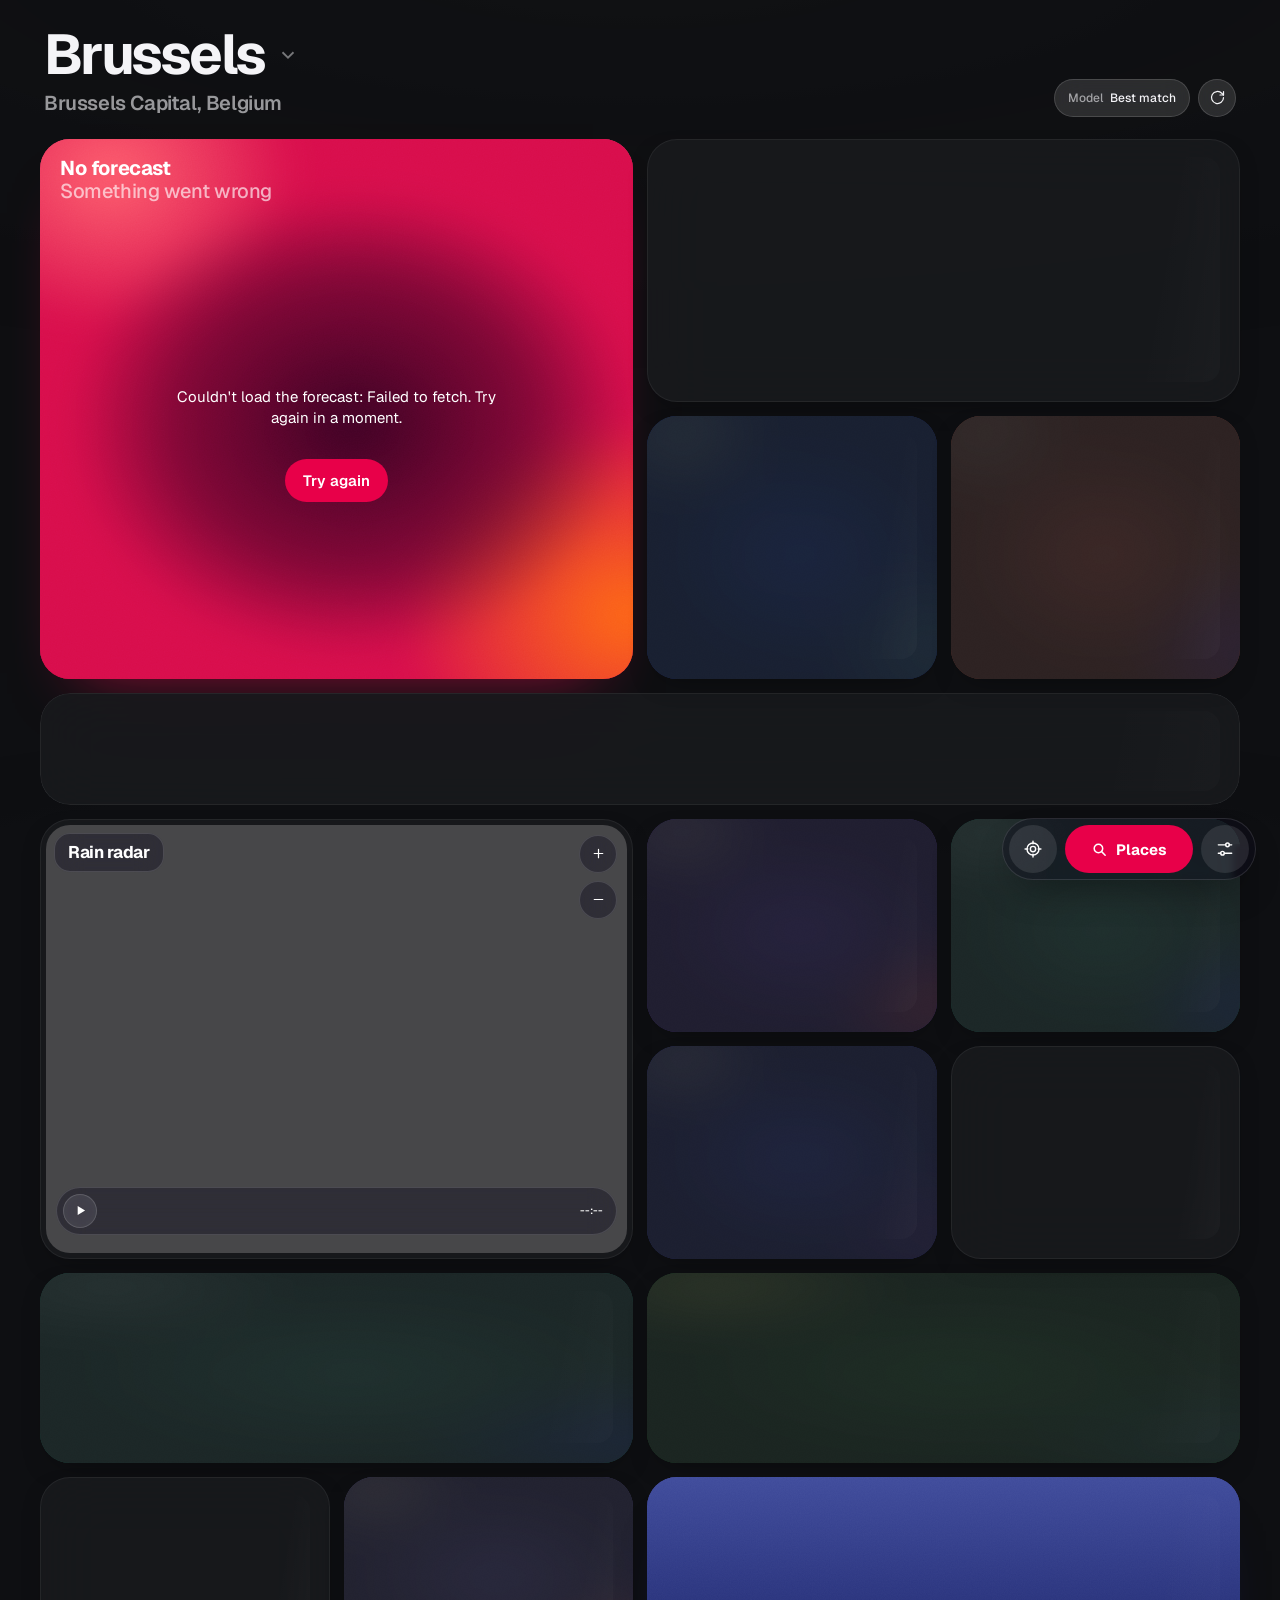
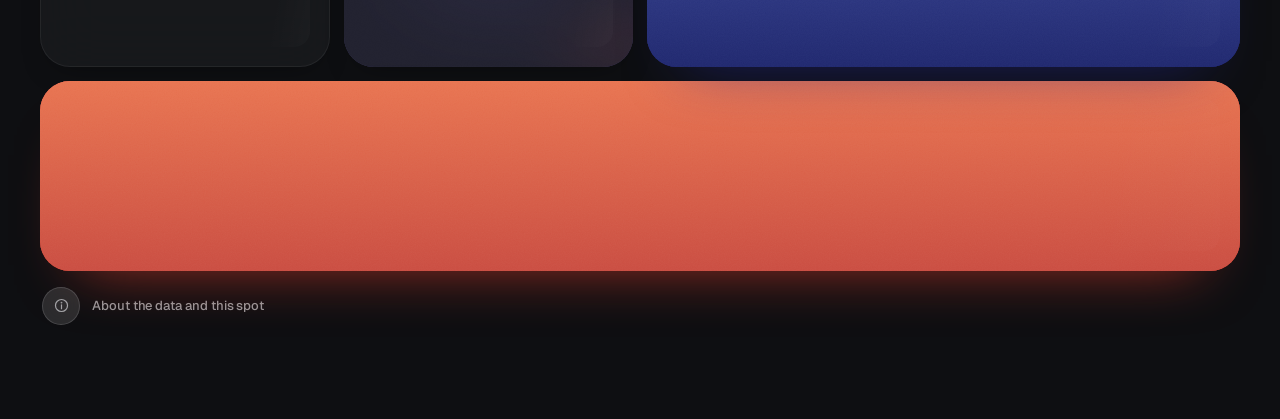
<file: index.html>
<!doctype html>
<html lang="en" data-mode="night">
<head>
<meta charset="utf-8">
<meta name="viewport" content="width=device-width,initial-scale=1,maximum-scale=1,user-scalable=no,viewport-fit=cover,interactive-widget=resizes-content">
<meta name="theme-color" content="#0e0f12">
<!-- installs like an app from the home screen: full screen, own icon and name -->
<meta name="apple-mobile-web-app-capable" content="yes">
<meta name="mobile-web-app-capable" content="yes">
<meta name="apple-mobile-web-app-status-bar-style" content="black-translucent">
<meta name="apple-mobile-web-app-title" content="Kwick">
<meta name="application-name" content="Kwick">
<meta name="format-detection" content="telephone=no">
<link rel="manifest" href="manifest.webmanifest">
<link rel="apple-touch-icon" href="assets/apple-touch-icon.png">
<!-- launch screens for the home-screen app, one per iPhone screen size -->
<link rel="apple-touch-startup-image" media="(device-width:440px) and (device-height:956px) and (-webkit-device-pixel-ratio:3) and (orientation:portrait)" href="assets/splash/splash-1320x2868.png">
<link rel="apple-touch-startup-image" media="(device-width:430px) and (device-height:932px) and (-webkit-device-pixel-ratio:3) and (orientation:portrait)" href="assets/splash/splash-1290x2796.png">
<link rel="apple-touch-startup-image" media="(device-width:420px) and (device-height:912px) and (-webkit-device-pixel-ratio:3) and (orientation:portrait)" href="assets/splash/splash-1260x2736.png">
<link rel="apple-touch-startup-image" media="(device-width:402px) and (device-height:874px) and (-webkit-device-pixel-ratio:3) and (orientation:portrait)" href="assets/splash/splash-1206x2622.png">
<link rel="apple-touch-startup-image" media="(device-width:393px) and (device-height:852px) and (-webkit-device-pixel-ratio:3) and (orientation:portrait)" href="assets/splash/splash-1179x2556.png">
<link rel="apple-touch-startup-image" media="(device-width:428px) and (device-height:926px) and (-webkit-device-pixel-ratio:3) and (orientation:portrait)" href="assets/splash/splash-1284x2778.png">
<link rel="apple-touch-startup-image" media="(device-width:390px) and (device-height:844px) and (-webkit-device-pixel-ratio:3) and (orientation:portrait)" href="assets/splash/splash-1170x2532.png">
<link rel="apple-touch-startup-image" media="(device-width:414px) and (device-height:896px) and (-webkit-device-pixel-ratio:3) and (orientation:portrait)" href="assets/splash/splash-1242x2688.png">
<link rel="apple-touch-startup-image" media="(device-width:414px) and (device-height:896px) and (-webkit-device-pixel-ratio:2) and (orientation:portrait)" href="assets/splash/splash-828x1792.png">
<link rel="apple-touch-startup-image" media="(device-width:375px) and (device-height:812px) and (-webkit-device-pixel-ratio:3) and (orientation:portrait)" href="assets/splash/splash-1125x2436.png">
<link rel="apple-touch-startup-image" media="(device-width:360px) and (device-height:780px) and (-webkit-device-pixel-ratio:3) and (orientation:portrait)" href="assets/splash/splash-1080x2340.png">
<link rel="apple-touch-startup-image" media="(device-width:375px) and (device-height:667px) and (-webkit-device-pixel-ratio:2) and (orientation:portrait)" href="assets/splash/splash-750x1334.png">
<link rel="icon" type="image/svg+xml" href="assets/favicon.svg">
<link rel="icon" type="image/png" sizes="64x64" href="assets/favicon.png">
<link rel="icon" type="image/png" sizes="192x192" href="assets/icon-192.png">
<title>Kwick Weather</title>
<link rel="preconnect" href="https://fonts.googleapis.com">
<link rel="preconnect" href="https://fonts.gstatic.com" crossorigin>
<link rel="stylesheet" href="https://fonts.googleapis.com/css2?family=Geist:wght@400;500;600;700&family=Urbanist:wght@200;300;400&display=swap">
<link rel="stylesheet" href="styles.css">
</head>
<body>

<!-- icon sprite and the dock's refraction filter -->
<svg width="0" height="0" style="position:absolute" aria-hidden="true">
  <defs>
    <path id="p-cloud" d="M7 18.5h10a3.5 3.5 0 0 0 .3-6.99 5 5 0 0 0-9.6-1.3A4 4 0 0 0 7 18.5z"/>
    <mask id="m-pc" maskUnits="userSpaceOnUse" x="0" y="0" width="24" height="24">
      <rect width="24" height="24" fill="#fff"/>
      <use href="#p-cloud" transform="translate(3.2 2.6) scale(.86)" fill="#000" stroke="#000" stroke-width="4"/>
    </mask>
    <filter id="haze-uv" x="-10%" y="-10%" width="120%" height="120%" color-interpolation-filters="sRGB">
      <feTurbulence id="hazeNoise-uv" type="fractalNoise" baseFrequency=".006 .05" numOctaves="2" seed="4" result="n"/>
      <feDisplacementMap id="hazeMap-uv" in="SourceGraphic" in2="n" scale="0" xChannelSelector="R" yChannelSelector="G"/>
    </filter>
    <filter id="haze-hero" x="-10%" y="-10%" width="120%" height="120%" color-interpolation-filters="sRGB">
      <feTurbulence id="hazeNoise-hero" type="fractalNoise" baseFrequency=".006 .05" numOctaves="2" seed="11" result="n"/>
      <feDisplacementMap id="hazeMap-hero" in="SourceGraphic" in2="n" scale="0" xChannelSelector="R" yChannelSelector="G"/>
    </filter>
    <filter id="haze-text" x="-10%" y="-10%" width="120%" height="120%" color-interpolation-filters="sRGB">
      <feTurbulence id="hazeNoise-text" type="fractalNoise" baseFrequency=".006 .05" numOctaves="2" seed="11" result="n"/>
      <feDisplacementMap id="hazeMap-text" in="SourceGraphic" in2="n" scale="0" xChannelSelector="R" yChannelSelector="G"/>
    </filter>
    <filter id="lq-lens" x="0" y="0" width="100%" height="100%" color-interpolation-filters="sRGB">
      <feTurbulence type="fractalNoise" baseFrequency=".018 .026" numOctaves="1" seed="4" result="n"/>
      <feGaussianBlur in="n" stdDeviation="2.5" result="nb"/>
      <feDisplacementMap in="SourceGraphic" in2="nb" scale="30" xChannelSelector="R" yChannelSelector="G" result="d"/>
      <feGaussianBlur in="d" stdDeviation="3" result="b"/>
      <feColorMatrix in="b" type="saturate" values="1.2"/>
    </filter>
  </defs>
  <symbol id="i-sun" viewBox="0 0 24 24"><circle cx="12" cy="12" r="4"/><path d="M12 2.5v2M12 19.5v2M2.5 12h2M19.5 12h2M5.3 5.3l1.4 1.4M17.3 17.3l1.4 1.4M5.3 18.7l1.4-1.4M17.3 6.7l1.4-1.4"/></symbol>
  <symbol id="i-moon" viewBox="0 0 24 24"><path d="M19.5 14.6A7.6 7.6 0 0 1 9.4 4.5a7.6 7.6 0 1 0 10.1 10.1z"/></symbol>
  <symbol id="i-cloud" viewBox="0 0 24 24"><use href="#p-cloud" transform="translate(0 -3.5)"/></symbol>
  <symbol id="i-pcd" viewBox="0 0 24 24" overflow="visible"><g transform="translate(0 -3.5)"><g mask="url(#m-pc)"><circle cx="8.5" cy="8.5" r="3"/><path d="M8.5 2.5v1.3M2.5 8.5h1.3M4.3 4.3l.9.9M12.7 4.3l-.9.9M4.3 12.7l.9-.9"/></g><use href="#p-cloud" transform="translate(3.2 2.6) scale(.86)"/></g></symbol>
  <symbol id="i-pcn" viewBox="0 0 24 24" overflow="visible"><g transform="translate(0 -3.5)"><g mask="url(#m-pc)"><path d="M12.2 9.6A4.6 4.6 0 0 1 6.1 3.5a4.6 4.6 0 1 0 6.1 6.1z"/></g><use href="#p-cloud" transform="translate(3.2 2.6) scale(.86)"/></g></symbol>
  <symbol id="i-fog" viewBox="0 0 24 24"><path d="M4 8.5h16M6.5 12.5h13M4 16.5h11M17.5 16.5h2.5"/></symbol>
  <symbol id="i-drizzle" viewBox="0 0 24 24"><use href="#p-cloud" transform="translate(0 -3.5)"/><path d="M8.5 18.5v.8M12 20v.8M15.5 18.5v.8"/></symbol>
  <symbol id="i-rain" viewBox="0 0 24 24"><use href="#p-cloud" transform="translate(0 -3.5)"/><path d="M8.8 17.5l-1.2 3.2M12.6 17.5l-1.2 3.2M16.4 17.5l-1.2 3.2"/></symbol>
  <symbol id="i-snow" viewBox="0 0 24 24"><use href="#p-cloud" transform="translate(0 -3.5)"/><circle cx="8.5" cy="18.5" r=".9" fill="currentColor"/><circle cx="12" cy="20.5" r=".9" fill="currentColor"/><circle cx="15.5" cy="18.5" r=".9" fill="currentColor"/></symbol>
  <symbol id="i-sleet" viewBox="0 0 24 24"><use href="#p-cloud" transform="translate(0 -3.5)"/><path d="M8.8 17.5l-1 2.6M15.8 17.5l-1 2.6"/><circle cx="12" cy="19.5" r=".9" fill="currentColor"/></symbol>
  <symbol id="i-thunder" viewBox="0 0 24 24"><use href="#p-cloud" transform="translate(0 -3.5)"/><path d="M12.8 15.6l-2.3 3.4h3l-2.3 3.4"/></symbol>
</svg>

<div class="aurora" id="aurora" aria-hidden="true"></div>

<div class="topbar lens dark" id="topbar" aria-hidden="true"><span id="tbIc"></span><b id="tbName"></b><span id="tbTemp"></span><span class="tb-time" id="tbTime"></span></div>

<div class="app">
  <header class="top">
    <button class="place" id="placeBtn" aria-label="Change location">
      <h1><span id="placeName">Kwick</span><svg viewBox="0 0 24 24"><path d="M6 9l6 6 6-6"/></svg></h1>
      <span class="sub" id="placeSub">Finding your location</span>
    </button>
    <div class="top-r">
      <span class="clock lens" id="clock" role="img" aria-label="Local time"></span>
      <button class="chip lens" id="modelChip" aria-label="Forecast model">Model <b>Best match</b></button>
      <button class="round lens" id="refreshBtn" aria-label="Refresh"><svg viewBox="0 0 24 24"><path d="M20.5 12a8.5 8.5 0 1 1-2.5-6.01L20.5 8.5"/><path d="M20.5 3.5v5h-5"/></svg></button>
    </div>
  </header>
  <p class="summary" id="summary" aria-live="polite"></p>
  <div class="warn-wrap"><button class="warn lens" id="warn" hidden><i class="wl"></i><span><b id="warnT"></b><small id="warnS"></small></span><svg viewBox="0 0 12 12" aria-hidden="true"><path d="M4.5 2.5L8 6l-3.5 3.5"/></svg></button><button class="round warn-x" id="warnX" aria-label="Hide this notice" hidden><svg viewBox="0 0 24 24"><path d="M7 7l10 10M17 7L7 17"/></svg></button></div>

  <main class="board" id="board">
    <section class="card pig sky hero a-hero" id="c-hero"><div class="sk"></div></section>
    <section class="card glass a-now" id="c-now"><div class="sk"></div></section>
    <section class="card glass a-hourly" id="c-hourly"><div class="sk" style="margin:0 20px"></div></section>
    <section class="card glass a-radar" id="c-radar">
      <div id="radarMap"></div>
      <header class="ch lens dark"><h3>Rain radar</h3><p id="radarSub"></p></header>
      <div class="zoomer">
        <button class="round lens dark" id="zIn" aria-label="Zoom in"><svg viewBox="0 0 24 24"><path d="M12 6v12M6 12h12"/></svg></button>
        <button class="round lens dark" id="zOut" aria-label="Zoom out"><svg viewBox="0 0 24 24"><path d="M6 12h12"/></svg></button>
      </div>
      <div class="rbar lens dark">
        <button class="round lens" id="rPlay" aria-label="Play radar loop"><svg viewBox="0 0 24 24" id="rPlayIc"><path d="M8 5.5v13l10.5-6.5z"/></svg></button>
        <div class="rticks" id="rTicks"></div>
        <span class="rtime" id="rTime">--:--</span>
      </div>
      <p class="roff lens dark">Radar needs a connection</p>
    </section>
    <section class="card pig a-wind" id="c-wind" data-fam="cobalt"><div class="sk"></div></section>
    <section class="card pig a-feels" id="c-feels" data-fam="coral"><div class="sk"></div></section>
    <section class="card pig a-rain" id="c-rain" data-fam="violet"><div class="sk"></div></section>
    <section class="card pig a-uv" id="c-uv" data-fam="mint"><div class="sk"></div></section>
    <section class="card pig a-humid" id="c-humid" data-fam="indigo"><div class="sk"></div></section>
    <section class="card pig a-air" id="c-air" data-fam="mint"><div class="sk"></div></section>
    <section class="card pig a-pollen" id="c-pollen" data-fam="lime"><div class="sk"></div></section>
    <section class="card glass a-press" id="c-press"><div class="sk"></div></section>
    <section class="card glass a-vis" id="c-vis"><div class="sk"></div></section>
    <section class="card pig a-clouds" id="c-clouds" data-fam="lilac"><div class="sk"></div></section>
    <section class="card pig sky a-sun" id="c-sun" data-fam="sunset"><div class="sk"></div></section>
    <section class="card pig sky a-moon" id="c-moon" data-fam="night"><div class="sk"></div></section>
    <footer class="a-src" id="c-src"><button class="src-open" id="infoBtn"><span class="round lens"><svg viewBox="0 0 24 24"><circle cx="12" cy="12" r="8.5"/><path d="M12 11v5.5"/><circle cx="12" cy="7.8" r=".4" fill="currentColor"/></svg></span><span class="mono">About the data and this spot</span></button></footer>
  </main>
</div>

<button class="round lens dark wall-x" id="wallX" aria-label="Leave the wall view"><svg viewBox="0 0 24 24"><path d="M6 6l12 12M18 6L6 18"/></svg></button>
<nav class="dock lens dark" aria-label="Controls">
  <button class="round" id="locBtn" aria-label="Use my location"><svg viewBox="0 0 24 24"><circle cx="12" cy="12" r="3.2"/><path d="M12 2.5v3.2M12 18.3v3.2M2.5 12h3.2M18.3 12h3.2"/><circle cx="12" cy="12" r="7.2"/></svg></button>
  <button class="pill" id="searchBtn"><svg viewBox="0 0 24 24"><circle cx="10.5" cy="10.5" r="6"/><path d="M15 15l5 5"/></svg><span class="pl"><span>Places</span><span class="pdots" id="pdots" aria-hidden="true"></span></span></button>
  <button class="round" id="setBtn" aria-label="Settings"><svg viewBox="0 0 24 24"><path d="M4 7h9M17 7h3M4 17h3M11 17h9"/><circle cx="15" cy="7" r="2.2"/><circle cx="9" cy="17" r="2.2"/></svg></button>
</nav>

<dialog id="dlgPlaces" aria-label="Places">
  <div class="sheet">
    <div class="sheet-h"><h2>Places</h2><button class="round lens" data-close aria-label="Close"><svg viewBox="0 0 24 24"><path d="M6 6l12 12M18 6L6 18"/></svg></button></div>
    <label class="field-in"><svg viewBox="0 0 24 24"><circle cx="10.5" cy="10.5" r="6"/><path d="M15 15l5 5"/></svg><input id="q" type="search" autofocus placeholder="Search a city or town" autocomplete="off" spellcheck="false"></label>
    <button class="row here" id="useLoc"><span class="here-l"><svg viewBox="0 0 24 24"><circle cx="12" cy="12" r="3.2"/><path d="M12 2.5v3.2M12 18.3v3.2M2.5 12h3.2M18.3 12h3.2"/><circle cx="12" cy="12" r="7.2"/></svg><b>Current location</b></span></button>
    <div class="list" id="results"></div>
    <div class="label">Saved</div>
    <div class="list" id="savedList"></div>
    <button class="row" id="saveCur" style="margin-top:6px"><span><b id="saveCurT">Save this place</b></span><span>+</span></button>
  </div>
</dialog>

<dialog id="dlgDays" aria-label="14-day forecast">
  <div class="sheet days-sheet">
    <div class="sheet-h"><div><h2>14 days</h2><p id="daysRange"></p></div><button class="round lens" data-close aria-label="Close"><svg viewBox="0 0 24 24"><path d="M6 6l12 12M18 6L6 18"/></svg></button></div>
    <section class="a-days" id="c-days"></section>
  </div>
</dialog>

<dialog id="dlgWarn" aria-label="Weather warnings">
  <div class="sheet">
    <div class="sheet-h"><h2>Weather warnings</h2><button class="round lens" data-close aria-label="Close"><svg viewBox="0 0 24 24"><path d="M6 6l12 12M18 6L6 18"/></svg></button></div>
    <div id="warnBody"></div>
  </div>
</dialog>

<dialog id="dlgLearn" aria-label="Humidity, dew and fog">
  <div class="sheet learn">
    <div class="sheet-h"><h2 id="learnTitle">Humidity, dew and fog</h2><button class="round lens" data-close aria-label="Close"><svg viewBox="0 0 24 24"><path d="M6 6l12 12M18 6L6 18"/></svg></button></div>
    <div id="learnBody"></div>
  </div>
</dialog>

<dialog id="dlgSpread" aria-label="How sure is this?">
  <div class="sheet spread-sheet">
    <div class="sheet-h"><h2>How sure is this?</h2><button class="round lens" data-close aria-label="Close"><svg viewBox="0 0 24 24"><path d="M6 6l12 12M18 6L6 18"/></svg></button></div>
    <div class="seg" id="spSeg"><button data-v="t" aria-pressed="true">Temperature</button><button data-v="r" aria-pressed="false">Rain</button></div>
    <p class="sp-say" id="spSay"></p>
    <div class="sp-chart" id="spChart" role="slider" tabindex="0" aria-label="Day. Drag or use the arrow keys to read another day."><canvas id="spCv"></canvas></div>
    <div class="sp-read" id="spRead" aria-live="polite"></div>
    <p class="sp-note">The European model (ECMWF) run 51 times, each from a slightly different start. Where the runs stay together the forecast is solid; where they fan out, the weather is still open.<span id="spRed"> The red line is the forecast shown in the app.</span><span id="spLocal" hidden> Today and tomorrow that forecast comes from a sharper local model (Best match), so its line can sit outside these runs.</span></p>
  </div>
</dialog>

<dialog id="dlgInfo" aria-label="About the data">
  <div class="sheet">
    <div class="sheet-h"><h2>About the data</h2><button class="round lens" data-close aria-label="Close"><svg viewBox="0 0 24 24"><path d="M6 6l12 12M18 6L6 18"/></svg></button></div>
    <div id="infoBody"></div>
  </div>
</dialog>

<dialog id="dlgSet" aria-label="Settings">
  <div class="sheet">
    <div class="sheet-h"><h2 id="setTitle">Settings</h2><button class="round lens" data-close aria-label="Close"><svg viewBox="0 0 24 24"><path d="M6 6l12 12M18 6L6 18"/></svg></button></div>
    <div class="label" style="margin-top:0">Temperature</div>
    <div class="seg" data-k="temp"><button data-v="c">°C</button><button data-v="f">°F</button></div>
    <div class="label">Wind</div>
    <div class="seg" data-k="wind"><button data-v="kmh">km/h</button><button data-v="ms">m/s</button><button data-v="mph">mph</button><button data-v="kn">knots</button></div>
    <div class="label">Rain</div>
    <div class="seg" data-k="precip"><button data-v="mm">mm</button><button data-v="inch">inches</button></div>
    <div class="label">Clock</div>
    <div class="seg" data-k="clock"><button data-v="24">24-hour</button><button data-v="12">12-hour</button></div>
    <div class="label">Look</div>
    <div class="seg" data-k="mode"><button data-v="auto">Follow the sun</button><button data-v="day">Day</button><button data-v="night">Night</button></div>
    <div class="label" id="lblModel">Forecast model</div>
    <div class="models" id="models"></div>
    <button class="row" id="installBtn" hidden style="margin-top:14px"><span><b>Install Kwick as an app</b><span>Its own icon, full screen, works offline</span></span><span>+</span></button>
  </div>
</dialog>

<div class="toast lens dark" id="toast" hidden></div>
<div class="swpeek" id="swPeek" aria-hidden="true"><b id="swPeekName"></b><small id="swPeekN"></small></div>
<button class="netpill lens dark" id="netPill" aria-hidden="true" tabindex="-1"><i></i><b id="netT">No connection</b><span id="netS"></span></button>
<div class="ptr lens dark" id="ptr" aria-hidden="true"><svg viewBox="0 0 24 24"><circle class="track" cx="12" cy="12" r="9"/><circle id="ptrArc" cx="12" cy="12" r="9" pathLength="100"/></svg></div>

<script src="palette.js"></script>
<script src="app.js"></script>
</body>
</html>
</file>
<file: styles.css>
/* Layout: a bento board of two materials on a ground that takes the colour of the sky outside.
   Pigment cards: saturated rim, deep core, grain (palette.js families).
   Liquid glass cards: near-clear panels over a soft wash in the colours of the sky right now.
   Ground follows the sun: pale lilac-grey by day, black at night. */
/* the round Urbanist figures for small labels, from the same font file the big numbers already load */
@font-face{font-family:"Isobar Digits";src:url(https://fonts.gstatic.com/s/urbanist/v18/L0x-DF02iFML4hGCyMqlbS0.woff2) format("woff2");font-weight:100 900;font-display:swap;unicode-range:U+0030-0039,U+0025,U+002B,U+002E,U+00B0,U+2212}
:root{
  --dock-b:max(12px,calc(env(safe-area-inset-bottom,0px) - 8px)); /* the dock sits partly in the home-indicator strip, as iOS's own floating bars do */
  --bg:#0e0f12; /* night: ink-black, neutral; the cards bring the colour */
  --ink:#f4f4f7;
  --ink-2:rgba(244,244,247,.6);
  --ink-3:rgba(244,244,247,.3);
  --shade:rgba(0,0,0,.24);
  --g-a:rgba(255,255,255,.06);  /* night glass: neutral ink, no blue cast */
  --g-b:rgba(255,255,255,.02);
  --g-c:rgba(255,255,255,.04);
  --g-base:rgba(24,25,29,.6);
  --g-rim:rgba(255,255,255,.2);
  --g-line:rgba(255,255,255,.08);
  --g-drop:rgba(0,0,0,.6);
  --aurora:.14;
  --rain:#8fb0ff;
  --day-track:#ffc24a;
  --twilight-track:#8a6bff;
  --night-track:#6a5cf0;
  --signal:#e80049;
  --signal-ink:#fff;
  --f-display:"Geist","Helvetica Neue",Helvetica,Arial,sans-serif;
  --f-num:"Urbanist","Helvetica Neue",Helvetica,Arial,sans-serif;
  --f-label:"Isobar Digits","Geist","Helvetica Neue",Helvetica,Arial,sans-serif; /* small labels: Geist letters with the round Urbanist figures */
  --r-card:30px;
  --grain:url("data:image/svg+xml,%3Csvg xmlns='http://www.w3.org/2000/svg' width='180' height='180'%3E%3Cfilter id='n'%3E%3CfeTurbulence type='fractalNoise' baseFrequency='.85' numOctaves='3' stitchTiles='stitch'/%3E%3CfeColorMatrix values='0 0 0 0 1 0 0 0 0 1 0 0 0 0 1 0 0 0 .55 0'/%3E%3C/filter%3E%3Crect width='100%25' height='100%25' filter='url(%23n)'/%3E%3C/svg%3E");
  color-scheme:dark;
}
:root[data-mode="day"]{
  --bg:#e8e7ef;
  --ink:#100f18;
  --ink-2:rgba(16,15,24,.64); /* enough contrast for small text on the light ground (WCAG AA) */
  --ink-3:rgba(16,15,24,.28);
  --shade:rgba(70,50,160,.06);
  --g-a:rgba(255,255,255,.74);
  --g-b:rgba(255,255,255,.38);
  --g-c:rgba(255,255,255,.58);
  --g-rim:#fff;
  --g-line:rgba(255,255,255,.7);
  --g-drop:rgba(60,40,140,.22);
  --aurora:.5;
  --rain:#4562f5;
  --twilight-track:#7a5be8;
  --night-track:#2a2770;
  color-scheme:light;
}
*{box-sizing:border-box}
[hidden]{display:none!important}
html,body{margin:0;min-height:100%}
body{
  background-color:var(--bg);

  color:var(--ink);
  font:15px/1.4 var(--f-display);
  -webkit-font-smoothing:antialiased;
  transition:background-color .6s ease;
}
button{font:inherit;color:inherit;background:none;border:0;padding:0;cursor:pointer}
/* Behave like a native app: no sideways scrolling, no double-tap or pinch zoom (taps register immediately,
   so quick repeated presses stay presses), no grey tap flash, no text-size inflation. */
html{-webkit-text-size-adjust:100%;text-size-adjust:100%;touch-action:manipulation}
html,body{overflow-x:clip}
body{-webkit-tap-highlight-color:transparent;touch-action:manipulation}
button,[role="button"],[role="slider"],a,input,label{touch-action:manipulation}
/* Like an app: no text selection, long-press menus or image dragging on the interface (typing in fields still works) */
body{-webkit-user-select:none;user-select:none;-webkit-touch-callout:none}
input,textarea{-webkit-user-select:text;user-select:text;-webkit-touch-callout:default}
img,svg,canvas{-webkit-user-drag:none}
/* opened from the home screen: no rubber-band bounce either */
html.standalone,html.standalone body{overscroll-behavior:none}
/* pressed controls give way a little, as native buttons do */
.round,.pill,.chip,.btn,.hero-now,.netpill,.seg button,.models button,.row,.day-h,.place{transition:transform .16s cubic-bezier(.2,.8,.2,1),opacity .16s}
.round:active,.pill:active,.chip:active,.btn:active,.hero-now:active{transform:scale(.93)}
.netpill.on:active{transform:translate(-50%,0) scale(.96)}
.seg button:active,.models button:active,.row:active,.day-h:active,.place:active{opacity:.6}
/* the status bar sits over the page in full screen; a soft scrim keeps its white text readable on the light look */
html.standalone[data-mode="day"] body::before{content:"";position:fixed;left:0;right:0;top:0;height:calc(env(safe-area-inset-top,0px) + 14px);z-index:1001;pointer-events:none;
  background:linear-gradient(rgba(24,18,52,.32),rgba(24,18,52,0))}
:focus-visible{outline:2px solid var(--signal);outline-offset:3px;border-radius:16px}
dialog:focus-visible,.sheet:focus-visible{outline:none} /* opening a sheet focuses the panel itself: no ring around it, its buttons keep theirs */

/* ---------- the ground: the sky of right now ---------- */
/* A calm, heavily muted wash in the colours of the sky outside (the main card's palette): the zenith colour falls from
   the top, the lighter horizon colour rises faintly from the bottom, and the ground colour holds the middle. No pattern,
   no drifting shapes: the glass cards have just this soft light to refract. */
.aurora{position:fixed;inset:0;z-index:-1;pointer-events:none;opacity:var(--aurora);transition:opacity .8s;
  background:radial-gradient(150% 62% at 50% -6%,var(--mid,#222) 0%,color-mix(in oklab,var(--mid,#222) 40%,transparent) 42%,transparent 78%),
    radial-gradient(130% 42% at 50% 108%,color-mix(in oklab,var(--hi,#333) 55%,transparent),transparent 72%)}

.app{max-width:1240px;margin:0 auto;padding:calc(18px + env(safe-area-inset-top,0px)) 20px calc(82px + var(--dock-b))} /* just clears the floating dock */

/* ---------- top ---------- */
.top{display:flex;align-items:flex-end;justify-content:space-between;gap:16px;margin:8px 4px 22px}
/* the forecast in a sentence or two, right under the place */
.summary{margin:-6px 4px 18px;max-width:46ch;font-size:17px;font-weight:500;line-height:1.4;letter-spacing:-.01em;color:var(--ink);text-wrap:pretty}
.summary:empty{display:none}
/* official weather warning: a calm glass banner with the level as a coloured dot (yellow, orange, red) */
.warn-wrap{position:relative;margin:-8px 4px 20px}
.warn-wrap:has(.warn[hidden]){display:none}
/* the "unavailable" notice can be put away: a small cross where the chevron would be */
.warn-x{position:absolute;right:6px;top:50%;transform:translateY(-50%);width:34px;height:34px;color:var(--ink-2)}
.warn.stale svg{display:none}
.warn.stale{padding-right:44px}
.warn-x:active{transform:translateY(-50%) scale(.93)}
.warn{display:flex;align-items:center;gap:12px;width:100%;margin:0;padding:12px 16px 12px 14px;border-radius:16px;text-align:left;color:var(--ink)}
.warn[hidden]{display:none}
.warn .wl{width:10px;height:10px;border-radius:50%;flex:none;background:var(--wc);box-shadow:0 0 0 4px color-mix(in srgb,var(--wc) 25%,transparent)}
.warn span{flex:1;min-width:0;display:grid;gap:2px}
.warn b{font-weight:600;font-size:15px}
.warn small{font-size:13px;color:var(--ink-2);text-wrap:pretty}
.warn svg{width:12px;height:12px;flex:none;fill:none;stroke:var(--ink-2);stroke-width:2;stroke-linecap:round;stroke-linejoin:round}
.wx{padding:14px 0;border-top:1px solid var(--wash-2)}
.wx:first-child{border-top:0;padding-top:0}
.wx h3{display:flex;align-items:center;gap:8px;margin:0 0 4px;font-size:17px;font-weight:700}
.wx h3 i{width:9px;height:9px;border-radius:50%;background:var(--wc);flex:none}
.wx .when{margin:0 0 8px;font:500 12px/1.4 var(--f-label);color:var(--ink-2)}
.wx p{margin:0 0 8px;font-size:15px;line-height:1.5;color:var(--ink-2)}
.wx a{color:var(--ink);font-size:13px}
.place{display:grid;text-align:left;min-width:0}
.place h1{margin:0;font-weight:700;font-size:clamp(34px,5.2vw,56px);letter-spacing:-.04em;line-height:1.05;display:flex;align-items:center;gap:12px;min-width:0}
/* the place name always stays on one line: long names get a smaller size, and a very long one is cut with an ellipsis */
#placeName{white-space:nowrap;overflow:hidden;text-overflow:ellipsis;min-width:0}
.place h1.long{font-size:clamp(26px,4vw,44px)}
.place h1.longer{font-size:clamp(22px,3.2vw,36px)}
.place h1 svg{width:22px;height:22px;flex:none;opacity:.45;stroke:currentColor;fill:none;stroke-width:2}
.place .sub{font-weight:600;font-size:clamp(16px,2vw,20px);letter-spacing:-.02em;color:var(--ink-2);margin-top:4px;text-wrap:balance}
.part{display:inline-block} /* a part of a line ("100% chance", "Tue 13 Oct") moves to the next line whole (rule 9a) */
.top-r{display:flex;gap:8px;align-items:center;flex:none}
.chip{display:flex;align-items:center;gap:.6em;height:38px;font:500 12px/1 var(--f-label);letter-spacing:0;padding:0 14px;border-radius:999px;color:var(--ink-2);white-space:nowrap}
.chip b{color:var(--ink);font-weight:500}
/* local time in dot-matrix digits; each character has its own slot so only changed digits replay their animation */
.clock{display:flex;align-items:center;gap:4px;height:38px;padding:0 14px;border-radius:999px;color:var(--ink)}
.clock:empty{display:none}
.clock .ck{font:500 17px/1 var(--f-label);letter-spacing:-.01em;font-variant-numeric:tabular-nums}
.clock .ck-ap{margin-left:4px;font:500 12px/1 var(--f-label);color:var(--ink-2)}
.round{width:38px;height:38px;border-radius:50%;display:grid;place-items:center;flex:none}
.round svg{width:17px;height:17px;stroke:currentColor;fill:none;stroke-width:1.7;stroke-linecap:round;stroke-linejoin:round}
.spin svg{animation:spin 1s linear infinite}
@keyframes spin{to{transform:rotate(360deg)}}

/* ---------- board ---------- */
.board{display:grid;gap:14px;grid-template-columns:repeat(4,minmax(0,1fr));
  grid-template-areas:
   "hero hero now now"
   "hero hero wind feels"
   "hourly hourly hourly hourly"
   "radar radar rain uv"
   "radar radar humid press"
   "air air pollen pollen"
   "vis clouds moon moon"
   "sun sun sun sun"
   "src src src src";}
@media (max-width:1000px){
  .board{grid-template-columns:repeat(2,minmax(0,1fr));
   grid-template-areas:"hero hero" "now now" "hourly hourly" "radar radar" "wind feels" "rain uv" "humid press" "air air" "pollen pollen" "vis clouds" "sun sun" "moon moon" "src src";}
}
/* Between a phone and a desktop three columns, so a card never gets twice as wide as its content was made for (two
   columns made cards ~470 px at 1000 px), and the step to four columns at 1001 px stays small. */
@media (min-width:761px) and (max-width:1000px){
  .board{grid-template-columns:repeat(3,minmax(0,1fr));
   grid-template-areas:"hero hero wind" "hero hero feels" "now now now" "hourly hourly hourly" "radar radar rain" "radar radar uv" "humid press vis" "air air clouds" "pollen pollen pollen" "sun sun sun" "moon moon moon" "src src src";}
}
/* On screens wider than a phone a card's readings and pictures grow with the card (--k, set per card from its own
   width over a phone card's 180 px, 1 up to 1.35), so a wider card fills like it does on a phone. Titles and small text keep the
   type scale. Phones (600 px and less) are left exactly as they are. */
@media (min-width:601px){
  .board .big{font-size:calc(48px * var(--k,1))}
  .board .compass{width:min(100%,calc(200px * var(--k,1)))}
  .board .compass-c .dm{height:calc(42px * var(--k,1))}
  .board .gauge-v .dm{height:calc(40px * var(--k,1))}
  .board .dial{width:min(100%,calc(190px * var(--k,1)))}
  .board .dial-v .dm{height:min(calc(27px * var(--k,1)),15cqw)}
  .board .spark svg{height:calc(42px * var(--k,1))}
}
.a-hero{grid-area:hero}.a-now{grid-area:now}.a-wind{grid-area:wind}.a-feels{grid-area:feels}.a-hourly{grid-area:hourly}
.a-days{grid-area:days}.a-uv{grid-area:uv}.a-humid{grid-area:humid}.a-air{grid-area:air}.a-moon{grid-area:moon}
.a-radar{grid-area:radar}.a-sun{grid-area:sun}.a-press{grid-area:press}.a-vis{grid-area:vis}.a-rain{grid-area:rain}
.a-clouds{grid-area:clouds}.a-pollen{grid-area:pollen}.a-src{grid-area:src}
/* pollen with nothing in the air is one short line; on the wide board it becomes a full-width strip and the radar takes the vis and clouds row */
.a-pollen.slim{min-height:0}
.a-pollen.slim .ch{margin:0}
.a-pollen.slim .ch-row{align-items:center}
@media (min-width:1001px){.board:has(.a-pollen.slim){grid-template-areas:"hero hero now now" "hero hero wind feels" "hourly hourly hourly hourly" "radar radar rain uv" "radar radar humid press" "radar radar vis clouds" "air air moon moon" "pollen pollen pollen pollen" "sun sun sun sun" "src src src src"}}
/* the sun card has two views, switched like the hours card: today (day) and the daylight through the year (year) */
.a-sun[data-view="year"] .sun-day,.a-sun:not([data-view="year"]) .sun-year{display:none}
.a-sun .sun-day{display:flex;flex-direction:column;flex:1}
.sun-year{position:relative}
.sun-year > .ch{display:none} /* its heading shows in the card's own header */
.sun-year .hero-now{top:2px;right:0}
.a-sun:has(#sunNow:not([hidden])) .sseg{visibility:hidden} /* "Back to now" takes the corner while scrubbing */
.kv5 b .u,.tile b .u{font:500 12px var(--f-label);letter-spacing:0;color:var(--ink-2)} /* units small after the number: h, min, s, AM/PM */
.yr-read{font-size:30px;font-weight:300;letter-spacing:-.02em;line-height:1.1;margin-top:2px}
.yr-sub{margin:4px 0 12px;font-size:13px;color:var(--ink-2)}
.yr-chart{position:relative;height:190px;border-radius:16px;overflow:hidden;cursor:grab;touch-action:pan-y;-webkit-user-select:none;user-select:none}
.yr-chart.grab{cursor:grabbing}
.yr-chart canvas{position:absolute;inset:0;width:100%;height:100%;display:block}
.yr-chart .yr-h{position:absolute;left:0;transform:translateY(-50%);display:flex;align-items:center;gap:4px;color:rgba(255,255,255,.8);pointer-events:none} /* no glow: the ink follows the sky beneath (drawYear) */
.yr-chart .yr-h.dk{color:rgba(18,10,58,.62)}
.yr-chart .yr-h i{width:6px;height:1.5px;border-radius:1px;background:currentColor} /* the hour's tick on the edge */
.yr-today,.yr-sel{position:absolute;top:0;bottom:0;width:2px;margin-left:-1px;pointer-events:none}
.yr-today{background:var(--signal);opacity:.85}
.yr-sel{background:#fff;box-shadow:0 0 0 1px rgba(0,0,0,.18)}
/* when the clocks change: a faint dotted line at the step, with the date and the wall-clock jump at its foot */
.yr-dst{position:absolute;top:0;bottom:0;width:0;border-left:1px dotted rgba(255,255,255,.4);pointer-events:none}
.yr-dst b{position:absolute;bottom:7px;left:6px;white-space:nowrap;font-size:11px;font-weight:500;color:rgba(255,255,255,.72)}
.yr-dst.r b{left:auto;right:6px}
.yr-dst.up b{bottom:auto;top:7px}
.yr-axis{display:grid;grid-template-columns:repeat(12,1fr);margin-top:8px;text-align:center}

/* ---------- card base ---------- */
.card{position:relative;isolation:isolate;overflow:hidden;border-radius:var(--r-card);padding:18px 20px 20px;--pad-x:20px;min-width:0;min-height:190px;display:flex;flex-direction:column}
@supports (corner-shape:squircle){.card,.day{border-radius:54px;corner-shape:squircle}}
/* iOS Safari lets blurred, animated layers (the drifting pigment, the sun rays) spill past rounded corners
   despite overflow:hidden, which shows as a square behind each corner. Clip the shape explicitly there. */
@supports (-webkit-touch-callout:none){.card{clip-path:inset(0 round var(--r-card))}.day{clip-path:inset(0 round 26px)}}
/* everywhere else (Chrome, Android): every card draws on its own layer, so Chrome can't misdraw a tile of a blurred
   background at a card's edge, or drop a glass card's content. Not on iOS, where the clip above does the job and an
   extra layer can make a card blink out while scrolling. */
@supports not (-webkit-touch-callout:none){.pig,.glass{transform:translateZ(0)}}

/* pigment: saturated rim, deep core */
.pig{--ink:#fff;--ink-2:rgba(255,255,255,.64);--ink-3:rgba(255,255,255,.34);color:#fff;background:var(--mid,#222);
  box-shadow:inset 0 1px 0 rgba(255,255,255,.18),0 34px 60px -40px color-mix(in srgb,var(--mid,#000) 70%,transparent)}
.pig::before{content:"";position:absolute;inset:-18%;z-index:-2;filter:blur(18px);
  background:
    radial-gradient(var(--cs) calc(var(--cs) * .9) at 52% 52%,var(--core) 0%,color-mix(in srgb,var(--core) 55%,transparent) 48%,transparent 76%),
    radial-gradient(var(--hs) calc(var(--hs) * .9) at var(--hx) var(--hy),var(--hi),transparent 70%),
    radial-gradient(calc(var(--hs) + 6%) calc(var(--hs) + 4%) at var(--ax) var(--ay),var(--acc),transparent 72%),
    var(--mid);
  animation:inflow 34s ease-in-out var(--delay,0s) infinite alternate}
.pig::after{content:"";position:absolute;inset:0;z-index:-1;background-image:var(--grain);opacity:.2;mix-blend-mode:soft-light}
/* Sun and moon: the real sky colour as a calm wash from top to bottom, a touch less saturated; no dark core in the middle
   and no glow in the corners. They still stand out as the sky cards, without effects. */
.a-sun.pig::before,.a-moon.pig::before{inset:0;filter:none;animation:none;
  background:linear-gradient(180deg,color-mix(in oklab,var(--mid) 72%,var(--hi)),color-mix(in oklab,var(--mid) 88%,var(--core)));
  background:linear-gradient(180deg,oklch(from color-mix(in oklab,var(--mid) 72%,var(--hi)) l calc(c * .82) h),oklch(from color-mix(in oklab,var(--mid) 88%,var(--core)) l calc(c * .82) h))}
/* ---------- day look: light tints, dark ink ----------
   By day the coloured cards become light tints of their own colour, with text in that colour's darkest shade; the
   slow inflowing aurora gradient stays, in pastel. The sky cards (main card, moon, sun) keep their deep colours:
   they show the sky. Glass cards turn to near-solid white frost, and shadows go neutral. */
:root[data-mode="day"] .pig:not(.sky){
  --ink:color-mix(in oklab,var(--core) 86%,#000);--ink-2:color-mix(in oklab,var(--core) 74%,transparent);--ink-3:color-mix(in oklab,var(--core) 34%,transparent);
  color:var(--ink);background:color-mix(in oklab,var(--mid) 18%,#fff);
  box-shadow:inset 0 0 0 1px color-mix(in oklab,var(--mid) 20%,transparent),0 1px 2px rgba(30,20,60,.06),0 10px 28px -14px rgba(30,20,60,.2)}
:root[data-mode="day"] .pig:not(.sky)::before{background:
    radial-gradient(var(--cs) calc(var(--cs) * .9) at 52% 52%,color-mix(in oklab,var(--mid) 34%,#fff) 0%,transparent 76%),
    radial-gradient(var(--hs) calc(var(--hs) * .9) at var(--hx) var(--hy),color-mix(in oklab,var(--hi) 42%,#fff),transparent 70%),
    radial-gradient(calc(var(--hs) + 6%) calc(var(--hs) + 4%) at var(--ax) var(--ay),color-mix(in oklab,var(--acc) calc(26% * var(--acc-k,1)),#fff),transparent 72%),
    color-mix(in oklab,var(--mid) 16%,#fff)}
:root[data-mode="day"] .pig:not(.sky)::after{opacity:.1}
:root[data-mode="day"] .pig:not(.sky) .num{text-shadow:none}
:root[data-mode="day"] .pig:not(.sky) .dm{filter:none}
:root[data-mode="day"] .pig:not(.sky) .tile{background:color-mix(in oklab,var(--core) 8%,transparent)}
:root[data-mode="day"] .pig:not(.sky) .ftrack .line,:root[data-mode="day"] .pig:not(.sky) .scale i,:root[data-mode="day"] .pig:not(.sky) .mbar,:root[data-mode="day"] .pig:not(.sky) .dots i{background:var(--ink-3)}
:root[data-mode="day"] .pig:not(.sky) .ftrack .seg,:root[data-mode="day"] .pig:not(.sky) .ftrack .tick,:root[data-mode="day"] .pig:not(.sky) .scale i.on,:root[data-mode="day"] .pig:not(.sky) .mbar .fill,:root[data-mode="day"] .pig:not(.sky) .dots i.on{background:var(--ink)}
:root[data-mode="day"] .pig:not(.sky) .wlines path{stroke:var(--ink)}
:root[data-mode="day"] .glass{background:rgba(255,255,255,.84);box-shadow:inset 0 0 0 1px rgba(20,10,60,.06),0 1px 2px rgba(30,20,60,.06),0 10px 28px -14px rgba(30,20,60,.18)}
/* ---------- night look: the mirror of the day ----------
   At night the coloured cards are ink-black with just a touch of their own colour (no blue cast), with text in that
   colour's lightest tint: the day's calm, inverted. The slow inflow stays, just as dim; no glow on numbers, no shine.
   Glass cards turn to a near-solid matte night layer. The sky cards keep their real sky colours. */
:root:not([data-mode="day"]) .pig:not(.sky){
  --ink:color-mix(in oklab,var(--hi) 30%,#fff);--ink-2:color-mix(in oklab,var(--ink) 66%,transparent);--ink-3:color-mix(in oklab,var(--ink) 30%,transparent);
  color:var(--ink);background:color-mix(in oklab,var(--mid) 12%,#16171b);
  box-shadow:inset 0 0 0 1px color-mix(in oklab,var(--mid) 22%,transparent),0 10px 28px -14px rgba(0,0,0,.5)}
:root:not([data-mode="day"]) .pig:not(.sky)::before{background:
    radial-gradient(var(--cs) calc(var(--cs) * .9) at 52% 52%,color-mix(in oklab,var(--mid) 18%,#16171b) 0%,transparent 76%),
    radial-gradient(var(--hs) calc(var(--hs) * .9) at var(--hx) var(--hy),color-mix(in oklab,var(--hi) 14%,#16171b),transparent 70%),
    radial-gradient(calc(var(--hs) + 6%) calc(var(--hs) + 4%) at var(--ax) var(--ay),color-mix(in oklab,var(--acc) calc(14% * var(--acc-k,1)),#16171b),transparent 72%),
    color-mix(in oklab,var(--mid) 11%,#16171b)}
:root:not([data-mode="day"]) .pig:not(.sky)::after{opacity:.1}
:root:not([data-mode="day"]) .pig:not(.sky) .num{text-shadow:none}
:root:not([data-mode="day"]) .pig:not(.sky) .dm{filter:none}
:root:not([data-mode="day"]) .pig:not(.sky) .tile{background:color-mix(in oklab,var(--hi) 8%,transparent)}
:root:not([data-mode="day"]) .pig:not(.sky) .dots i{background:var(--ink-3)}
:root:not([data-mode="day"]) .pig:not(.sky) .dots i.on{background:var(--ink)}
:root:not([data-mode="day"]) .pig:not(.sky) .wlines path{stroke:var(--ink)}
:root:not([data-mode="day"]) .glass{background:rgba(24,25,29,.92);box-shadow:inset 0 0 0 1px rgba(255,255,255,.06),0 10px 28px -14px rgba(0,0,0,.5)}
/* Inflow: the card's light drifts slowly toward its core and eases back out. The light is drawn (and blurred) once and
   only the finished layer moves, which costs the graphics chip next to nothing; moving the gradients themselves meant
   redrawing and re-blurring every coloured card 60 times a second, and Chrome then sometimes fell behind and showed
   half-drawn or stale cards for a moment. */
.pig::before{--hx:22%;--hy:18%;--ax:86%;--ay:78%;--hs:33%;--cs:46%}
@keyframes inflow{
  0%{transform:translate(-5%,-5%) scale(1.06)}
  55%{transform:translate(0,0) scale(1)}
  100%{transform:translate(4%,4%) scale(.96)}}

/* liquid glass panel */
.glass{background:linear-gradient(155deg,var(--g-a),var(--g-b) 46%,var(--g-c)) var(--g-base,transparent);
  -webkit-backdrop-filter:blur(30px) saturate(1.9);backdrop-filter:blur(30px) saturate(1.9);
  box-shadow:inset 0 1px 0 var(--g-rim),inset 0 0 0 1px var(--g-line),0 34px 64px -40px var(--g-drop)}

/* glass control: flat translucent fill and one hairline. Only the floating dock and top bar refract. */
.lens{position:relative;background:rgba(255,255,255,.12);
  -webkit-backdrop-filter:blur(14px) saturate(1.3);backdrop-filter:blur(14px) saturate(1.3);
  box-shadow:inset 0 0 0 1px rgba(255,255,255,.14)}
.lens.dark{background:rgba(16,14,30,.42);color:#fff}
:root[data-mode="day"] .top .lens{background:rgba(255,255,255,.62);box-shadow:inset 0 0 0 1px rgba(20,10,60,.06)}
html.lq .dock,html.lq .topbar{-webkit-backdrop-filter:url(#lq-lens);backdrop-filter:url(#lq-lens)}
/* flat tile inside a pigment card */
.tile{background:rgba(255,255,255,.1);border-radius:16px}

.ch{display:grid;grid-template-columns:minmax(0,1fr);gap:0;margin:0 0 12px;min-width:0}
.ch h3,.ch h2{margin:0;font-weight:700;font-size:17px;letter-spacing:-.02em;line-height:1.15;white-space:nowrap}
.ch p{margin:0;font-weight:500;font-size:17px;letter-spacing:-.02em;line-height:1.15;color:var(--ink-2);white-space:nowrap} /* one line, always (fitHeads shrinks it if needed) */
.ch-row{display:flex;justify-content:space-between;align-items:flex-start;gap:12px}
.mono{font-family:var(--f-label);font-size:12px;font-weight:500;letter-spacing:-.005em;color:var(--ink-2)}
/* times on axes: even-width figures, so they line up */
.tm{font:500 12px/1 var(--f-label);font-variant-numeric:tabular-nums;color:var(--ink-2)}
.u{text-transform:none;letter-spacing:.01em} /* units keep their own spelling: hPa, km/h, min, m */
.num{font-family:var(--f-num);font-weight:300;letter-spacing:-.04em;line-height:.9;font-variant-numeric:tabular-nums}
.pig .num{text-shadow:0 .1em .22em rgba(255,255,255,.22)}
.num small{font-family:var(--f-label);font-size:12px;letter-spacing:0;font-weight:500;margin-left:6px;color:var(--ink-2);text-shadow:none;vertical-align:.25em}
.big{font-size:clamp(44px,5vw,62px)}
.foot{margin-top:auto;padding-top:12px;display:flex;justify-content:space-between;gap:12px;align-items:flex-end;font-size:13px;color:var(--ink-2)}
/* a small, quiet "i" that opens an explainer */
.info-i{width:22px;height:22px;border-radius:50%;display:grid;place-items:center;color:var(--ink-2);box-shadow:inset 0 0 0 1px var(--ink-3);flex:none}
.info-i svg{width:12px;height:12px;fill:none;stroke:currentColor;stroke-width:2;stroke-linecap:round}
.info-i:hover{color:var(--ink)}
.learn h3{margin:18px 0 4px;font-size:15px;font-weight:700;letter-spacing:-.01em}
.learn p{margin:0;font-size:15px;line-height:1.55;color:var(--ink-2)}
.learn .now{padding:12px 14px;border-radius:16px;background:var(--wash);color:var(--ink)}
.foot b{color:var(--ink);font-weight:600}
/* the wind foot: gusts and the Beaufort name each stay whole, and drop under each other on a narrow card */
.a-wind .foot{flex-wrap:wrap;row-gap:2px;padding-top:6px} /* a little air between the compass and the line under it */
.a-wind .foot span{white-space:nowrap}
.muted{color:var(--ink-2)}
.empty{margin:auto 0;padding-top:12px;color:var(--ink-2);font-size:15px;max-width:34ch}
/* the app's pointer: a short raspberry capsule standing across the scale, like a needle */
.tri{position:absolute;width:4px;height:12px;border-radius:2px;background:var(--signal);margin-left:-2px;box-shadow:0 1px 3px rgba(0,0,0,.3)}

/* dot matrix numerals */
.dm{display:block;overflow:visible}
.dm .o{fill:currentColor;animation:dmIn .7s cubic-bezier(.2,.7,.2,1) both;animation-delay:var(--d)}
.dm .g{fill:currentColor;opacity:.06}
.pig .dm{filter:drop-shadow(0 0 6px rgba(255,255,255,.5))}
@keyframes dmIn{from{opacity:.1;transform:scale(.4);transform-box:fill-box;transform-origin:center}to{opacity:1;transform:none}}

.ic{width:24px;height:24px;fill:none;stroke:currentColor;stroke-width:1.5;stroke-linecap:round;stroke-linejoin:round;flex:none;overflow:visible} /* the sun or moon behind a cloud may reach just past the top */

/* ---------- hero ---------- */
.hero{min-height:540px} /* the same inset as every card (RULES.md 10) */
.hero .ch h3,.hero .ch p{font-size:20px}
.hero-upd{position:absolute;top:24px;right:var(--pad-x)}
/* the moon after dark, apart from the arc: small, with its phase, in the corner of the sky */
.hero-moon{position:absolute;top:18px;right:var(--pad-x);display:flex;flex-direction:row-reverse;align-items:center;gap:8px;color:#f3f1ff;filter:drop-shadow(0 0 6px rgba(225,225,255,.45))}
.hero-moon svg{display:block;width:34px;height:34px}
/* beside the moon, to its left: a horizon line with an arrow, up while the moon is above the horizon, down while it is below */
.hero-moon .hm-ind{width:12px;height:10px;fill:none;stroke:currentColor;stroke-width:1.2;stroke-linecap:round;stroke-linejoin:round;opacity:.55}
.hero.light .hero-moon{color:#2f3560;filter:none} /* on a pale sky (snow, fog) the moon is drawn dark */
.hero-upd:not([hidden]) + .hero-moon{top:46px}
.hero-temp{display:flex;justify-content:center;margin:26px 0 14px}
.hero-temp .dm{height:clamp(112px,15vw,168px);max-width:100%;transform:translateX(var(--dshift,0))} /* never wider than the card: a long number shrinks to fit */ /* centred on the digits; the degree sign hangs to the right */
.hero-meta{text-align:center;font-weight:600;font-size:15px;letter-spacing:-.01em;display:grid;gap:2px}
.hero-meta span:not(:first-child){color:var(--ink-2)}
.hero-meta .clim{font-size:13px;font-weight:500;margin-top:2px}
.arc{margin-top:auto;padding-top:14px}
.arc-in{position:relative;touch-action:pan-y;border-radius:16px}
.arc-in[role="slider"]{cursor:grab}
.arc-in.grab{cursor:grabbing}
.hero-now{position:absolute;top:18px;right:var(--pad-x);padding:8px 12px;border-radius:999px;font:600 12px/1 var(--f-display);letter-spacing:0;background:var(--signal);color:var(--signal-ink)}
.pig.hero{transition:background-color .5s}
.arc svg{width:100%;height:auto;display:block;overflow:visible}
/* the weather along the sun or moon path: rain and snow hours as a soft band, heavy cloud as a faint one */
/* the weather colours the arc itself: blue where it rains, white for snow, a thicker soft grey under heavy cloud */
.arc .awx{fill:none;stroke-width:3;stroke-linecap:round}
.arc .awx-wet{stroke:#8fb6ff}
.arc .awx-snow{stroke:#fff}
.arc .awx-cloud{stroke:#c8ccdc;stroke-opacity:.6;stroke-width:3.2}
.hero.light .arc .awx-wet{stroke:#3f6fe0}
.hero.light .arc .awx-snow{stroke:#8a96b8}
.hero.light .arc .awx-cloud{stroke:#6a7090}
.hero-foot{display:grid;grid-template-columns:1fr minmax(0,auto) 1fr;column-gap:16px;align-items:end;margin-top:4px}
.hero-foot div{display:grid;gap:2px}
.hero-foot b{font:400 20px/1 var(--f-num);letter-spacing:-.02em}
.hero-foot span{font-size:12px;color:var(--ink-2);white-space:nowrap} /* "Sunrise tomorrow" stays whole; the middle line wraps instead */
.hero-foot .mid{text-align:center;min-width:0;justify-items:center;max-width:15ch;justify-self:center;text-wrap:balance} /* its own short block between the two times, never running into them */
.hero-foot .mid span{white-space:normal;transition:opacity .4s}.hero-foot .mid span.fade{opacity:0} /* the one-time drag tip fades in and out */
.hero-foot .r{text-align:right}

/* ---------- rain next hours (glass) ---------- */
.now-say{font-weight:700;font-size:clamp(20px,2.3vw,26px);letter-spacing:-.03em;line-height:1.1;margin:2px 0 14px;max-width:24ch;text-wrap:balance}
.now-chart svg{width:100%;height:auto;display:block;overflow:visible}
.now-chart .wet{transform-box:fill-box;transform-origin:center;animation:fillin .6s cubic-bezier(.2,.7,.2,1) var(--d) both}
.now-chart .wet.top{animation:fillin .6s cubic-bezier(.2,.7,.2,1) var(--d) both,land var(--p) ease-out var(--w2) infinite}
@keyframes fillin{from{opacity:0;transform:translateY(-2px) scale(.55)}to{opacity:1;transform:none}}
@keyframes land{0%,100%{transform:none}1.2%{transform:scale(1.35)}7%{transform:none}}
.now-chart .drip{opacity:0;animation:drip var(--p) linear var(--w) infinite}
@keyframes drip{0%{opacity:0}.5%{opacity:.95}2.4%{opacity:.45}4.8%{opacity:.15}7.2%,100%{opacity:0}}
/* snow: white dots (a cool grey-blue on the light day card), one slow flake swaying down per column, and the odd dot
   that twinkles as snow catches the light */
.a-now{--snow:rgb(238,242,255)}
:root[data-mode="day"] .a-now{--snow:rgb(140,156,198)}
.now-chart .flake{opacity:0;animation:flake var(--p) ease-in-out var(--w) infinite}
@keyframes flake{0%{opacity:0;transform:translate(0,0)}12%{opacity:.9}35%{transform:translate(3px,calc(var(--fall) * .35))}70%{transform:translate(-2px,calc(var(--fall) * .7))}88%{opacity:.75}100%{opacity:0;transform:translate(1px,var(--fall))}}
.now-chart .wet.tw{animation:fillin .6s cubic-bezier(.2,.7,.2,1) var(--d) both,twinkle-snow 2.8s ease-in-out var(--tw) infinite}
@keyframes twinkle-snow{0%,100%{opacity:1}50%{opacity:.4}}
/* thunder: the bolt of white dots that strikes() draws down the grid now and then (opacity only) */
.now-chart .strike{fill:rgb(255,255,255);opacity:0}
:root[data-mode="day"] .now-chart .strike{fill:rgb(236,232,255)}
/* snow lying on the ground: a soft white ridge on the arc's horizon line (snowRidge); on a pale sky a faint grey edge
   keeps it visible */
.snowr{fill:rgb(240,244,255);fill-opacity:.82}
.snowr-edge{fill:none;stroke:rgb(255,255,255);stroke-opacity:.5;stroke-width:.5}
.hero.light .snowr-edge{stroke:rgb(60,75,110);stroke-opacity:.3}
/* hail: a white grain drops onto the stack and bounces once */
.now-chart .hailg{opacity:0;animation:hailg var(--p) ease-in var(--w) infinite}
@keyframes hailg{0%{opacity:0;transform:translateY(0)}8%{opacity:1}40%{transform:translateY(var(--fall))}50%{transform:translateY(calc(var(--fall) - 6px))}60%,85%{opacity:1;transform:translateY(var(--fall))}100%{opacity:0;transform:translateY(var(--fall))}}
/* fog over the foggy hours of the strip: overlapping soft oval puffs, each drifting at its own slow pace (fogBands) */
.hfog{position:absolute;pointer-events:none;z-index:0;border-radius:50%;
  background:radial-gradient(closest-side,rgba(225,230,240,.11),rgba(225,230,240,.05) 55%,transparent);
  animation:hfog var(--d) ease-in-out var(--w) infinite alternate}
:root[data-mode="day"] .hfog{background:radial-gradient(closest-side,rgba(110,120,140,.11),rgba(110,120,140,.05) 55%,transparent)}
@keyframes hfog{from{transform:translate(-9px,2px) scale(.94)}to{transform:translate(9px,-2px) scale(1.06)}}
/* a storm: the cards' light drifts about twice as fast (34 s → 16 s), restless but not busy (transform only) */
html.storm .pig::before{animation-duration:16s}
/* an orange or red warning in force: a soft glow in its colour round the dock (a thin ring with a halo; the dock's
   own shadows kept), and a dot in the top bar */
html.warned .dock{box-shadow:inset 0 0 0 1px rgba(255,255,255,.12),0 0 0 1px color-mix(in srgb,var(--warn-c) 55%,transparent),
  0 0 14px 2px color-mix(in srgb,var(--warn-c) 45%,transparent),0 0 34px 6px color-mix(in srgb,var(--warn-c) 18%,transparent),0 18px 40px -16px rgba(0,0,0,.45)}
html.warned .topbar::before{content:"";width:8px;height:8px;border-radius:50%;background:var(--warn-c);flex:none;order:-1}
.now-axis{display:grid;grid-template-columns:repeat(6,1fr);margin-top:8px}

/* ---------- wind ---------- */
.compass{position:relative;width:min(100%,200px);aspect-ratio:1;margin:0 auto}
.compass svg{position:relative;width:100%;height:100%;display:block}
.compass-c{position:absolute;inset:0;display:grid;place-content:center;justify-items:center;gap:8px}
.compass-c .dm{height:42px}

/* ---------- feels ---------- */
.ftrack{position:relative;height:46px;margin:16px 4px 6px}
.a-feels .num{margin-bottom:16px}.a-feels .ftrack{margin:auto 4px}.a-feels .ftrack ~ .foot{margin-top:0} /* the scale sits centred between the reading and the foot, however tall the card */
/* the scale as a row of dots: faint along the way, lit between the thermometer and how it feels */
.ftrack .fdots{position:absolute;left:-2.5px;right:-2.5px;top:20px;height:6px;display:flex;justify-content:space-between;align-items:center}
.ftrack .fdots i{width:5px;height:5px;border-radius:50%;background:var(--ink-3);transform:scale(.62);opacity:.7}
.ftrack .fdots i.on{background:var(--ink);transform:none;opacity:1}
.ftrack .tick{position:absolute;top:15px;width:2px;height:16px;margin-left:-1px;background:#fff;border-radius:2px;opacity:.8} /* centred on the dot row (y 23) */
.ftrack .tri{top:12px;height:22px;width:5px;margin-left:-2.5px;border-radius:3px} /* the needle crosses the dot row, centred on its dot */
.ftrack .lab{position:absolute;top:36px;transform:translateX(-50%);font:500 12px/1 var(--f-label);white-space:nowrap;color:var(--ink-2)}
.ftrack .lab.up{top:-4px;color:var(--ink);font-weight:600}
.deg0{visibility:hidden} /* an invisible degree sign that centres a temperature on its digits (degMid) */ /* the feels-like value above its needle, the thermometer's below its mark */

/* ---------- hourly (glass) ---------- */
.a-hourly{min-height:0;padding:18px 0 14px}
.a-hourly .ch-row{padding:0 var(--pad-x)} /* the same inset as every other card */
.hscroll{overflow-x:auto;overflow-y:hidden;scrollbar-width:none;padding:0 14px 6px}
/* the soft fade at both ends sits on a card-wide wrapper, not on the very wide scrolling strip itself: a mask on a
   scroller makes Chrome composite the whole strip as one huge layer, which it sometimes failed to paint (a white block) */
.hfade{-webkit-mask-image:linear-gradient(90deg,transparent 0,#000 14px,#000 calc(100% - 24px),transparent);mask-image:linear-gradient(90deg,transparent 0,#000 14px,#000 calc(100% - 24px),transparent)}
.a-hourly{contain:paint;clip-path:inset(0 round var(--r-card))} /* and nothing in this card may ever paint outside it, its own layers included (Chrome can let a moved layer escape the plain clip) */
.hin{position:relative;display:grid;padding-top:30px}
/* sun and moon track: sunlight turning to night and back at the real sunset and sunrise */
.htrack{position:absolute;left:0;top:6px;height:4px;border-radius:999px}
.hev{position:absolute;top:14px;transform:translateX(-50%);display:flex;align-items:center;gap:4px;font:500 11px/1 var(--f-label);font-variant-numeric:tabular-nums;color:var(--ink-2);white-space:nowrap}
.hev svg{width:15px;height:12px;fill:none;stroke:currentColor;stroke-width:1.4;stroke-linecap:round;stroke-linejoin:round}
.hcol{display:grid;grid-template-rows:22px 32px 78px auto;justify-items:center;align-items:center;padding:6px 0 4px}
.htime{font:500 11px/1 var(--f-label);font-variant-numeric:tabular-nums;color:var(--ink-2);white-space:nowrap}
.htime.now{background:var(--signal);color:var(--signal-ink);padding:5px 8px;border-radius:999px}
.htime.mid{color:var(--ink);font-weight:600}
.hpop{display:grid;justify-items:center;gap:4px;align-self:end}
.hpop svg{width:8px;height:30px;overflow:visible}
.hpop .drip{opacity:0;animation:hdrip var(--p) linear var(--w) infinite} /* the precipitation card's drops, more often and a little longer lit */
@keyframes hdrip{0%{opacity:0}2%{opacity:.95}8%{opacity:.5}14%{opacity:.15}20%,100%{opacity:0}}
.hpop .htop{transform-box:fill-box;transform-origin:center;animation:land var(--p) ease-out var(--w2) infinite}
.hpop span{font:500 12px/1 var(--f-label);color:var(--rain)}
.hin.dry .hpop span{display:none} /* no hour with a chance: no empty row of labels under the dots */
.hpop span small{font-size:11px;opacity:.8;margin-left:1px} /* the unit of an amount, shown where no chance of rain is given */
.hcurve{position:absolute;left:0;top:96px;pointer-events:none;overflow:visible}
.hcurve text{font:400 15px var(--f-num);fill:var(--ink);text-anchor:middle;font-variant-numeric:tabular-nums}
/* one card, two views: the next 48 hours or the next 14 days */
.hseg{display:flex;gap:2px;padding:3px;border-radius:999px;background:var(--seg-bg,rgba(255,255,255,.08));flex:none}
:root[data-mode="day"] .hseg{--seg-bg:rgba(40,30,110,.07)}
.hseg button{height:30px;padding:0 13px;border-radius:999px;font:600 12px/1 var(--f-display);letter-spacing:0;color:var(--ink-2);white-space:nowrap}
.hseg button[aria-selected="true"]{background:var(--ink);color:var(--seg-on,#100f18)}
:root[data-mode="day"] .hseg button[aria-selected="true"]{--seg-on:#fff}
:root[data-mode="day"] .sky .hseg button[aria-selected="true"]{--seg-on:#100f18} /* sky cards keep white ink by day, so the chosen tab is white with dark text */
.a-hourly .hall{display:inline-flex;align-items:center;gap:4px;margin-top:2px;font-size:15px;color:var(--ink-2);text-align:left}
.a-hourly .hall svg{width:12px;height:12px;fill:none;stroke:currentColor;stroke-width:2;stroke-linecap:round;stroke-linejoin:round}
.a-hourly .hall:hover{color:var(--ink)}
.a-hourly .hv-d{display:none}
.a-hourly[data-view="d"] .hv-d{display:block}
.a-hourly[data-view="d"] .hv-h{display:none}
/* under the 14 days: the full forecast as the main button, "How sure?" as a quiet link beside it */
.a-hourly[data-view="d"] .hfoot{display:flex;justify-content:space-between;align-items:center;gap:12px;margin-top:14px;padding:0 var(--pad-x) 6px} /* the same inset as the header, clear of the rounded corners */
.a-hourly .hall-main{display:inline-flex;align-items:center;gap:8px;height:36px;padding:0 16px;border-radius:999px;font-weight:600;font-size:15px;background:var(--ink);color:var(--seg-on,#100f18)}
:root[data-mode="day"] .a-hourly .hall-main{--seg-on:#fff}
.a-hourly .hall-main svg{width:13px;height:13px;fill:none;stroke:currentColor;stroke-width:1.8;stroke-linecap:round;stroke-linejoin:round}
.a-hourly .hfoot .hall{margin:0;font-weight:500}
.hfoot-l{display:inline-flex;align-items:center;gap:12px;min-width:0}
.a-hourly .hfoot .hall-main,.a-hourly .hfoot .hall{white-space:nowrap;flex:none} /* each button on one line, always */
@media (max-width:374px){.a-hourly[data-view="d"] .hfoot{gap:8px}.hfoot-l{gap:8px}.a-hourly .hfoot .hall-main{padding:0 12px;gap:4px}}
.dstrip{display:grid;padding-top:4px}
.dcol{display:grid;grid-template-rows:22px 32px 26px 96px 26px 46px;justify-items:center;align-items:center;padding:6px 0 4px;border-radius:16px;cursor:pointer}
.dcol:hover{background:rgba(255,255,255,.06)}
:root[data-mode="day"] .dcol:hover{background:rgba(40,30,110,.05)}
.dbar{position:relative;width:6px;height:96px;border-radius:999px;background:var(--ink-3);background:color-mix(in srgb,var(--ink) 10%,transparent)}
.dfill{position:absolute;left:0;right:0;border-radius:999px;background:linear-gradient(0deg,var(--lo),var(--hi))}
.dcol .dhi,.dcol .dlo{font:400 15px/1 var(--f-num);font-style:normal;font-variant-numeric:tabular-nums;white-space:nowrap}
.dcol .dlo{color:var(--ink-2)}
/* an uncertain day: soft, fading ends instead of hard ones; on a low-confidence day the numbers step back a little */
.dfill.fuzzy{-webkit-mask-image:linear-gradient(to bottom,transparent,#000 var(--fz),#000 calc(100% - var(--fz)),transparent);mask-image:linear-gradient(to bottom,transparent,#000 var(--fz),#000 calc(100% - var(--fz)),transparent)}
.dcol.unsure .dhi,.dcol.unsure .dlo{opacity:.62}
.dbar .nd{position:absolute;left:50%;width:10px;height:10px;margin:0 0 -5px -5px;border-radius:50%;background:var(--signal);box-shadow:0 0 0 2px rgba(0,0,0,.25)}

/* ---------- 14-day deck ---------- */
.a-days{display:flex;flex-direction:column;min-width:0}
.deck{display:flex;flex-direction:column;flex:1}
/* calm rows: the temperature colour lives in the low–high bar and the high, not the card */
.day{position:relative;border-radius:16px;overflow:hidden;isolation:isolate;--ink:#fff;--ink-2:rgba(255,255,255,.6);--ink-3:rgba(255,255,255,.32);color:#fff;
  background:linear-gradient(120deg,#1f2347,#141733);
  box-shadow:0 -14px 28px -14px rgba(0,0,0,.5),inset 0 1px 0 rgba(255,255,255,.1)}
.day::after{content:"";position:absolute;inset:0;z-index:-1;background-image:var(--grain);opacity:.12;mix-blend-mode:soft-light}
/* in the light look the rows are frosted glass with dark text; the bars and highs keep their temperature colour */
:root[data-mode="day"] .day{--ink:#100f18;--ink-2:rgba(16,15,24,.56);--ink-3:rgba(16,15,24,.28);color:#100f18;
  background:linear-gradient(155deg,var(--g-a),var(--g-b) 46%,var(--g-c));-webkit-backdrop-filter:blur(30px) saturate(1.9);backdrop-filter:blur(30px) saturate(1.9);
  box-shadow:inset 0 1px 0 var(--g-rim),inset 0 0 0 1px var(--g-line)} /* the same frosted glass as the other white cards; no drop shadow, so overlaps stay clean */
:root[data-mode="day"] .day .tile{background:rgba(40,30,110,.05)}
:root[data-mode="day"] .day .fx i{background:linear-gradient(to bottom,rgba(70,80,170,0),rgba(70,80,170,.7))}
:root[data-mode="day"] .day .fx.snow i,:root[data-mode="day"] .day .fx.hail i{background:#8d9cd6}
.hiT{color:color-mix(in srgb,var(--tc) 70%,#fff)}
:root[data-mode="day"] .hiT{color:var(--ink)}
/* by day the temperature ranges are soft wide capsules: the same warm-to-cold colours, translucent on a faint track,
   so they read at a glance without being the loudest thing on a pastel page; the highs are plain ink */
:root[data-mode="day"] .dbar{width:12px;background:color-mix(in srgb,var(--ink) 5%,transparent)}
:root[data-mode="day"] .dfill{opacity:.55}
:root[data-mode="day"] .day .bar{height:8px;background:rgba(40,30,110,.05)}
:root[data-mode="day"] .day .bar .fill{opacity:.55}
.day + .day{margin-top:-20px}
.day:not(.open){flex:1 1 auto;min-height:68px}
/* rain or snow falling inside a day card; sits between the gradient and the text */
.fx{position:absolute;inset:0;z-index:-1;pointer-events:none;overflow:hidden}
.fx i{position:absolute;top:-24px;left:var(--x);width:1.2px;height:var(--l);border-radius:1px;opacity:var(--o);
  background:linear-gradient(to bottom,rgba(255,255,255,0),#fff);animation:rainfall var(--t) linear var(--w) infinite}
/* the drift and tilt come from the wind (fallLean in app.js: --dx over the fall, --rot for the streak) */
.fx{--dx:-130px;--rot:14deg}
@keyframes rainfall{from{transform:translate3d(0,0,0) rotate(var(--rot))}to{transform:translate3d(var(--dx),520px,0) rotate(var(--rot))}}
.fx.snow i{width:3px;height:3px;border-radius:50%;background:#fff;animation-name:snowfall}
@keyframes snowfall{0%{transform:translate3d(0,0,0)}50%{transform:translate3d(calc(var(--dx) * .5 + 10px),260px,0)}100%{transform:translate3d(calc(var(--dx) - 6px),520px,0)}}
/* closed card: a short fall that loops through the visible strip, so the rain stays readable */
.day:not(.open) .fx i{width:1.6px;opacity:min(1,calc(var(--o) * 2.2));animation-name:rainfall-short;animation-duration:calc(var(--t) * .42)}
@keyframes rainfall-short{from{transform:translate3d(0,0,0) rotate(var(--rot))}to{transform:translate3d(calc(var(--dx) * .2),104px,0) rotate(var(--rot))}}
.day:not(.open) .fx.snow i{animation-name:snowfall-short;animation-duration:calc(var(--t) * .35)}
@keyframes snowfall-short{0%{transform:translate3d(0,0,0)}50%{transform:translate3d(calc(var(--dx) * .1 + 5px),52px,0)}100%{transform:translate3d(calc(var(--dx) * .2 - 3px),104px,0)}}
.fx.storm{animation:flash 9s linear infinite}
/* storm rain: a downpour, longer and a little heavier streaks driven at a steeper slant (the wind's lean, 1.4×) */
.fx.storm i{width:1.5px;height:calc(var(--l) * 1.6);animation-name:stormfall}
@keyframes stormfall{from{transform:translate3d(0,0,0) rotate(calc(var(--rot) * 1.4))}to{transform:translate3d(calc(var(--dx) * 1.45),520px,0) rotate(calc(var(--rot) * 1.4))}}
@keyframes flash{0%,91%,93.5%,95.5%,100%{background:transparent}92%{background:rgba(255,255,255,.2)}94.5%{background:rgba(255,255,255,.1)}}
.day-h{width:100%;display:grid;grid-template-columns:minmax(0,1.3fr) 28px 40px minmax(0,2.2fr);align-items:center;gap:12px;padding:14px 18px 34px;text-align:left}
.dn{display:flex;gap:8px;align-items:baseline;min-width:0;white-space:nowrap}
.dn b{font-weight:700;font-size:17px;letter-spacing:-.02em}
.dn i{font-style:normal;font-weight:600;font-size:15px;color:var(--ink-2);overflow:hidden;text-overflow:ellipsis}
.dp{font:500 12px/1 var(--f-label);color:var(--ink-2);text-align:right}
.dr{display:grid;grid-template-columns:30px 1fr 30px;align-items:center;gap:8px}
.dr em{font:400 17px/1 var(--f-num);font-style:normal;font-variant-numeric:tabular-nums}
.dr em:first-child{color:var(--ink-2);text-align:right}
.bar{position:relative;height:5px;border-radius:999px;background:rgba(255,255,255,.12)}
.bar .fill{position:absolute;top:0;bottom:0;border-radius:999px;background:linear-gradient(90deg,var(--lo),var(--hi))}
/* what is normal for that date (1991–2020): a faint outline around that stretch of the bar */
.bar .nrm{position:absolute;top:-3px;bottom:-3px;border-radius:999px;box-shadow:inset 0 0 0 1px rgba(255,255,255,.42)}
:root[data-mode="day"] .day .bar .nrm{box-shadow:inset 0 0 0 1px rgba(40,30,110,.32)}
.tile b small{font-size:.6em;font-weight:500;opacity:.6;margin-left:3px}
.bar .nd{position:absolute;top:50%;width:10px;height:10px;margin:-5px 0 0 -5px;border-radius:50%;background:var(--signal);box-shadow:0 0 0 2px rgba(0,0,0,.25)}
.day-b{display:grid;grid-template-rows:0fr;transition:grid-template-rows .45s cubic-bezier(.3,.7,.2,1);margin-top:-22px}
.day.open .day-b{grid-template-rows:1fr}
.day-bi{overflow:hidden}
.day-grid{display:grid;grid-template-columns:repeat(3,minmax(0,1fr));gap:8px;padding:6px 14px 38px}
.day-grid .say{grid-column:1/-1;font-weight:600;font-size:15px;letter-spacing:-.01em;padding:0 4px 4px}
.tile{display:grid;gap:4px;padding:12px}
.tile b{font:400 18px/1.05 var(--f-num);letter-spacing:-.02em}

/* ---------- UV ---------- */
.gauge{position:relative;margin:auto 0} /* centred between the title and the foot, however tall the row makes the card */
.gauge ~ .foot{margin-top:0}
/* heat haze: the layers ripple, but they're oversized and clipped by the card so its edge never moves */
.a-uv.hot .gauge svg{filter:url(#haze-uv)}
.a-hero.hot .arc svg{filter:url(#haze-hero)}
.a-hero.hot .hero-temp,.a-hero.hot .hero-meta{filter:url(#haze-text)} /* the big number and its lines shimmer with the arc, more gently so they stay readable; small areas, so still cheap on phones */
/* warm air rising over a hot card: soft round plumes that swell up from the bottom and fade, two out of step so one is
   always rising. No straight edges (bands read as lines), moved by transform and opacity only, so phones stay smooth. */
.heat{position:absolute;inset:0;z-index:-1;pointer-events:none;overflow:hidden}
.heat::before,.heat::after{content:"";position:absolute;left:-10%;right:-10%;bottom:-30%;height:90%;opacity:0;
  background:radial-gradient(28% 40% at 25% 70%,rgba(255,232,200,.16),transparent 70%),radial-gradient(24% 36% at 68% 75%,rgba(255,224,190,.13),transparent 70%),radial-gradient(20% 30% at 48% 85%,rgba(255,240,215,.12),transparent 70%);
  animation:heatrise 7s ease-in-out infinite}
.heat::after{animation-delay:-3.5s;left:-25%;right:5%} /* the second plume set a little to the side */
@keyframes heatrise{0%{opacity:0;transform:translateY(10%)}35%,60%{opacity:var(--heat)}100%{opacity:0;transform:translateY(-45%)}}

/* ---------- weather-reactive layers ---------- */
/* drizzle: finer, shorter, slower streaks. hail: hard pellets that bounce once at the bottom */
.fx.drizzle i{width:1px;height:calc(var(--l) * .55)}
.fx.hail i{width:3px;height:3px;border-radius:50%;background:#fff;animation-name:hailfall}
@keyframes hailfall{0%{transform:translate3d(0,0,0)}86%{transform:translate3d(calc(var(--dx) * .11),500px,0)}93%{transform:translate3d(calc(var(--dx) * .13),474px,0)}100%{transform:translate3d(calc(var(--dx) * .15),505px,0)}}
/* lightning: three bolts take turns, each lighting up with the storm flash (9 s cycle) */
.bolt{position:absolute;top:0;width:64px;height:60%;z-index:-1;pointer-events:none;opacity:0;overflow:visible;
  filter:drop-shadow(0 0 5px rgba(255,255,255,.9)) drop-shadow(0 0 16px rgba(196,176,255,.75));animation:bolt 27s linear var(--d) infinite}
@keyframes bolt{0%,30.4%{opacity:0}30.7%{opacity:1}31.1%{opacity:.2}31.6%{opacity:.9}32.6%,100%{opacity:0}}
/* soft drifting banks: clouds near the top, fog low and wide */
.mist{position:absolute;inset:0;z-index:-1;pointer-events:none;overflow:hidden}
.mist i{position:absolute;left:var(--x);top:var(--y);width:var(--w);height:var(--h);border-radius:50%;background:rgba(255,255,255,var(--o));filter:blur(var(--b));
  animation:mistdrift var(--t) ease-in-out var(--dl) infinite alternate}
@keyframes mistdrift{from{transform:translateX(-12%)}to{transform:translateX(14%)}}
/* puffy clouds drifting across the main card; how many follows the actual cloud cover */
.clouds{position:absolute;inset:0;z-index:-1;pointer-events:none;overflow:hidden;container-type:size}
.cloud{position:absolute;left:0;top:var(--y);width:var(--w);aspect-ratio:2.4;opacity:var(--o);filter:blur(var(--b));animation:cloudflow var(--t) linear var(--d) infinite}
.cloud i{position:absolute;border-radius:50%;background:var(--cc)}
@keyframes cloudflow{from{transform:translateX(-105%)}to{transform:translateX(calc(100cqw + 5%))}}
.overcast-sky{position:absolute;inset:0;background:linear-gradient(180deg,rgba(150,152,178,.34),rgba(150,152,178,.08) 55%,transparent 80%)}
/* a clear day: warm light that breathes, placed where the sun is (glowAt sets --gx, --gy, --ga and --ray) */
.sunglow{position:absolute;inset:0;z-index:-1;pointer-events:none;overflow:hidden}
.sunglow::before{content:"";position:absolute;width:90%;aspect-ratio:1;left:var(--gx,89%);top:var(--gy,4%);translate:-50% -50%;border-radius:50%;
  background:radial-gradient(closest-side,rgb(var(--ray,255 247 226) / .55),rgb(var(--ray,255 236 190) / .16) 45%,transparent 75%);animation:sunpulse 9s ease-in-out infinite alternate}
/* god rays: two sets of irregular, soft beams fanning away from the sun, fading with distance and
   swaying slowly against each other, like light shafts rather than drawn lines */
.sunglow::after,.sunglow i{content:"";position:absolute;inset:0;transform-origin:var(--gx,104%) var(--gy,-4%);
  -webkit-mask-image:radial-gradient(135% 115% at var(--gx,104%) var(--gy,-4%),#000 0%,rgba(0,0,0,.55) 38%,transparent 78%);mask-image:radial-gradient(135% 115% at var(--gx,104%) var(--gy,-4%),#000 0%,rgba(0,0,0,.55) 38%,transparent 78%)}
.sunglow::after{filter:blur(7px);animation:raysway 17s ease-in-out infinite alternate;
  background:conic-gradient(from var(--ga,180deg) at var(--gx,104%) var(--gy,-4%),transparent 0deg 7deg,rgb(var(--ray,255 247 226) / .26) 11deg,transparent 17deg 22deg,rgb(var(--ray,255 247 226) / .15) 26deg,transparent 31deg,rgb(var(--ray,255 247 226) / .32) 39deg,rgb(var(--ray,255 247 226) / .08) 46deg,transparent 51deg 57deg,rgb(var(--ray,255 247 226) / .2) 62deg,transparent 68deg,rgb(var(--ray,255 247 226) / .12) 75deg,transparent 81deg 360deg)}
.sunglow i{filter:blur(11px);opacity:.85;animation:raysway 24s ease-in-out infinite alternate-reverse;
  background:conic-gradient(from var(--ga,180deg) at var(--gx,104%) var(--gy,-4%),transparent 0deg 3deg,rgb(var(--ray,255 247 226) / .18) 7deg,transparent 13deg 19deg,rgb(var(--ray,255 247 226) / .28) 31deg,transparent 37deg 44deg,rgb(var(--ray,255 247 226) / .16) 53deg,transparent 60deg 66deg,rgb(var(--ray,255 247 226) / .22) 70deg,transparent 77deg 360deg)}
@keyframes sunpulse{from{transform:scale(1);opacity:.8}to{transform:scale(1.12);opacity:1}}
@keyframes raysway{from{transform:rotate(-3.5deg);opacity:.7}to{transform:rotate(3deg);opacity:1}}
/* frost on the main card */
.frost{position:absolute;inset:0;width:100%;height:100%;z-index:3;pointer-events:none}
.glint{position:absolute;z-index:3;width:var(--s);height:var(--s);margin:calc(var(--s) / -2) 0 0 calc(var(--s) / -2);pointer-events:none;opacity:0;animation:glint var(--t) ease-in-out var(--w) infinite}
.glint::before,.glint::after{content:"";position:absolute;left:50%;top:0;width:1px;height:100%;background:linear-gradient(transparent,#f2f9ff,transparent);transform:translateX(-50%)}
.glint::after{transform:translateX(-50%) rotate(90deg)}
@keyframes glint{0%,100%{opacity:0}50%{opacity:.9}}
/* condensation on the humidity card */
.condense{position:absolute;inset:0;width:100%;height:100%;z-index:-1;pointer-events:none}
/* the glass is fogged a little less where the words are: under the title and number at the top and the dew point at the
   bottom, so the text reads clearly; in between the condensation is full */
.condense{-webkit-mask-image:linear-gradient(rgba(0,0,0,.4),rgba(0,0,0,.55) 38%,#000 52%,#000 78%,rgba(0,0,0,.5));mask-image:linear-gradient(rgba(0,0,0,.4),rgba(0,0,0,.55) 38%,#000 52%,#000 78%,rgba(0,0,0,.5))}
:root:not([data-mode="day"]) .a-humid :is(.ch,.num,.foot){text-shadow:0 0 6px rgba(8,10,28,.55)} /* a faint dark halo behind the light text at night */
/* wind lines: a short bright stretch runs along each line, curl and all, then fades */
.wlines{position:absolute;inset:0;width:100%;height:100%;z-index:-1;pointer-events:none;overflow:visible}
.wlines path{fill:none;stroke:#fff;stroke-width:1.3;stroke-linecap:round;stroke-linejoin:round;vector-effect:non-scaling-stroke;stroke-dasharray:70 400;opacity:0;animation:wline var(--t) linear var(--w) infinite}
@keyframes wline{0%{stroke-dashoffset:70;opacity:0}12%,78%{opacity:var(--o)}100%{stroke-dashoffset:-400;opacity:0}}
/* a pressure needle that trembles when pressure is changing fast */
.tremble{transform-box:view-box;transform-origin:100px 100px;animation:tremble 2.6s ease-in-out infinite}
@keyframes tremble{0%,55%,100%{transform:rotate(0)}8%{transform:rotate(1.2deg)}16%{transform:rotate(-.9deg)}24%{transform:rotate(.6deg)}32%{transform:rotate(-.35deg)}40%{transform:rotate(.15deg)}}
/* smog drifting over the air quality card from Moderate up (its strength is set per card in renderAir). One noise image
   stretched over the whole layer, never tiled: tiled noise shows its seams as straight lines through the haze. */
.smog{position:absolute;inset:-40%;z-index:-1;pointer-events:none;opacity:.6;mix-blend-mode:multiply;background-size:100% 100%;background-repeat:no-repeat;animation:smog 70s linear infinite alternate;
  background-image:url("data:image/svg+xml,%3Csvg xmlns='http://www.w3.org/2000/svg' width='1200' height='900' viewBox='0 0 1200 900' preserveAspectRatio='none'%3E%3Cfilter id='s'%3E%3CfeTurbulence type='fractalNoise' baseFrequency='.0045' numOctaves='3' seed='3'/%3E%3CfeColorMatrix values='0 0 0 0 .34 0 0 0 0 .31 0 0 0 0 .33 1.7 0 0 0 -.55'/%3E%3C/filter%3E%3Crect width='100%25' height='100%25' filter='url(%23s)'/%3E%3C/svg%3E")}
@keyframes smog{to{transform:translate(14%,5%)}}
/* clean air: a clear glow from above and two faint shafts of light that drift very slowly, like sun through trees */
.clear-air{position:absolute;inset:-25%;z-index:-1;pointer-events:none;opacity:var(--s);animation:clearair 34s ease-in-out infinite alternate;
  background:radial-gradient(34% 26% at 62% 18%,rgba(255,255,244,.2),transparent 70%),
    linear-gradient(112deg,transparent 30%,rgba(255,255,244,.08) 36%,transparent 43%,transparent 55%,rgba(255,255,244,.06) 60%,transparent 66%)}
:root:not([data-mode="day"]) .clear-air{opacity:calc(var(--s) * .6)} /* by moonlight: dimmer */
:root[data-mode="day"] .clear-air{background:radial-gradient(34% 26% at 62% 18%,rgba(255,255,250,.75),transparent 70%),
    linear-gradient(112deg,transparent 30%,rgba(255,255,250,.42) 36%,transparent 43%,transparent 55%,rgba(255,255,250,.3) 60%,transparent 66%)} /* white light needs more on a pale card */
@keyframes clearair{0%{transform:translate(-5%,-1%)}50%{transform:translate(3%,2%)}100%{transform:translate(7%,-2%)}}
/* excellent air: hairline glints that twinkle like stars, each time somewhere new */
.sparks{position:absolute;inset:0;z-index:-1;pointer-events:none}
.air-glint{position:absolute;width:15px;height:15px;margin:-7.5px 0 0 -7.5px;opacity:0;animation:airglint var(--t) ease-in-out var(--d) infinite}
.air-glint::before,.air-glint::after{content:"";position:absolute;left:50%;top:0;bottom:0;width:1px;margin-left:-.5px;border-radius:1px;background:linear-gradient(transparent,#fff 50%,transparent)}
.air-glint::after{transform:rotate(90deg)}
:root[data-mode="day"] .air-glint::before,:root[data-mode="day"] .air-glint::after{width:1.5px;background:linear-gradient(transparent,rgba(255,255,255,1) 50%,transparent);box-shadow:0 0 0 .5px rgba(20,60,50,.12)}
@keyframes airglint{0%,86%,100%{opacity:0;transform:scale(.4)}93%{opacity:.95;transform:scale(1)}}
/* pollen floating through the pollen card: soft warm grains rising gently with the wind */
.pollen-air{position:absolute;inset:0;z-index:-1;pointer-events:none}
.pollen-air i{position:absolute;width:3.5px;height:3.5px;border-radius:50%;background:rgba(255,236,160,.85);opacity:0;animation:mote var(--t) ease-in-out var(--d) infinite}
:root[data-mode="day"] .pollen-air i{background:rgba(150,120,30,.55)}
/* fine particles (PM2.5) drifting through the air quality card with the wind */
.motes{position:absolute;inset:0;z-index:-1;pointer-events:none}
.motes i{position:absolute;width:2px;height:2px;border-radius:50%;background:rgba(255,236,214,.7);opacity:0;animation:mote var(--t) linear var(--d) infinite}
:root[data-mode="day"] .motes i{background:rgba(70,48,30,.55)}
@keyframes mote{0%{opacity:0;transform:translate(0,0)}15%,85%{opacity:var(--o)}100%{opacity:0;transform:translate(var(--dx),var(--dy))}}
.gauge svg{width:100%;height:auto;display:block;overflow:visible}
.gauge-v{position:absolute;left:0;right:0;bottom:0;text-align:center}
.gauge-v .dm{height:40px;margin:0 auto 4px}

.a-humid .num{margin-bottom:auto}

/* ---------- air ---------- */
.air{display:grid;grid-template-columns:minmax(0,1fr) minmax(0,1.25fr);grid-template-rows:1fr;gap:0 20px;flex:1} /* the reading takes all the height a tall card gets, so its scale and foot sit at the bottom; the folded pollutants row below stays its own size */
.air-l{display:flex;flex-direction:column}
.air-l .dm{height:58px;margin:8px 0 6px;align-self:flex-start}
.air-v{display:block;align-self:flex-start}
/* the air-quality scale: a row of dots like the other scales, lit up to the value (the pointer marks it exactly) */
.scale{display:flex;justify-content:space-between;align-items:center;margin:auto -2.5px 0;position:relative;padding-top:16px;height:6px;box-sizing:content-box}
.scale i{width:5px;height:5px;border-radius:50%;background:var(--ink-3);transform:scale(.62);opacity:.7}
.scale i.on{background:var(--ink);transform:none;opacity:1}
.scale .tri{top:0}
.air:not(.open){grid-template-columns:minmax(0,1fr)}
.air-foot{display:flex;justify-content:space-between;align-items:center;gap:12px;margin-top:8px}
.air-more{display:inline-flex;align-items:center;gap:4px;padding:6px 2px 6px 10px;margin:-6px -2px -6px 0;border:0;background:none;color:var(--ink);font:500 12px/1 var(--f-label);cursor:pointer;white-space:nowrap}
.air-more svg{width:16px;height:16px;fill:none;stroke:currentColor;stroke-width:2;stroke-linecap:round;stroke-linejoin:round;transition:transform .3s}
.air.open .air-more svg{transform:rotate(180deg)}
/* the pollutant panel folds open smoothly (0fr → 1fr) */
.pol-wrap{display:grid;grid-template-rows:0fr;transition:grid-template-rows .35s ease}
.pol-wrap>div{min-height:0;overflow:hidden;display:grid}
.air.open .pol-wrap{grid-template-rows:1fr}
.air:not(.open) .pol-wrap{visibility:hidden;transition:grid-template-rows .35s ease,visibility 0s .35s}
.pol{gap:8px;align-content:center;padding:14px 16px;border-radius:16px}
.pol-r{display:grid;grid-template-columns:44px 1fr 62px;gap:12px;align-items:center}
.pol-r .mono{color:var(--ink)}
.pol-r .v{font:400 15px/1 var(--f-num);text-align:right;font-variant-numeric:tabular-nums}
.pol-r .v small{font:500 12px var(--f-label);color:var(--ink-2);margin-left:3px}
.mbar{position:relative;height:4px;border-radius:999px;background:rgba(255,255,255,.24)}
.mbar .fill{position:absolute;left:0;top:0;bottom:0;border-radius:999px;background:#fff}
.mbar .lim{position:absolute;top:-4px;bottom:-4px;width:2px;background:var(--signal);border-radius:2px}
.lim-key{display:flex;align-items:center;gap:8px}
.lim-key i{width:2px;height:12px;border-radius:2px;background:var(--signal)}
.pol-us{display:block;margin-top:8px}

/* ---------- moon ---------- */
.moon{display:grid;grid-template-columns:minmax(120px,190px) minmax(0,1fr);gap:20px;align-items:center;flex:1}
.moon canvas{width:100%;aspect-ratio:1;display:block}
.moon-stats{display:grid;gap:12px;align-content:center}
.moon-stats > div:first-child{justify-self:start} /* the percentage sits on the tiles' left edge, as the head of that column */
.stars{position:absolute;inset:0;z-index:-1;pointer-events:none}
.stars i{position:absolute;width:var(--s);height:var(--s);border-radius:50%;background:#fff;opacity:var(--o);animation:twinkle var(--t) ease-in-out var(--w) infinite alternate}
@keyframes twinkle{to{opacity:calc(var(--o) * .2)}}
.kv{display:grid;grid-template-columns:repeat(2,minmax(0,1fr));gap:8px}
.strip{margin-top:14px;cursor:grab;touch-action:pan-y;border-radius:16px;-webkit-mask-image:linear-gradient(90deg,transparent,#000 12%,#000 88%,transparent);mask-image:linear-gradient(90deg,transparent,#000 12%,#000 88%,transparent)}
.strip canvas{width:100%;height:58px;display:block}
.moon canvas{cursor:grab;touch-action:pan-y}
.strip.grab,.moon canvas.grab{cursor:grabbing}

/* ---------- sun ---------- */
.band{position:relative;margin:18px 0 6px;cursor:grab;touch-action:pan-y;border-radius:999px}
.band.grab{cursor:grabbing}
.band .tri{transition:left .12s linear}
/* while dragging, everything follows the finger directly: no easing on the marker or the card colour */
.band.grab .tri,.hero:has(.grab),.a-sun:has(.grab){transition:none}
.a-sun{transition:background-color .5s}
.band svg{width:100%;height:30px;display:block;border-radius:999px}
.band .tri{top:-7px;height:21px} /* reaches well into the band, so it stands out against the orange card */
.band-axis{display:flex;justify-content:space-between;margin-top:6px}
.kv5{display:grid;grid-template-columns:repeat(6,minmax(0,1fr));gap:12px;margin-top:auto;padding-top:14px}
.kv5 div{display:grid;gap:2px}
.kv5 b{font:400 18px/1.05 var(--f-num);letter-spacing:-.02em;font-variant-numeric:tabular-nums}
@media (max-width:800px){.kv5{grid-template-columns:repeat(3,minmax(0,1fr))}}

/* ---------- pressure / visibility / rain / clouds ---------- */
.dial{position:relative;width:min(100%,190px);margin:0 auto;color:var(--ink)}
.dial svg{width:100%;height:auto;display:block;overflow:visible}
.dial-v{position:absolute;left:0;right:0;top:50%;transform:translateY(-22%);text-align:center} /* a little below the centre, clear of the top ticks and the needle */
.dial{container-type:inline-size}
.dial-v .dm{height:min(27px,15cqw);margin:0 auto 8px} /* narrower dials (320 px screens) get smaller digits, clear of the side ticks */
.vis{margin:auto -20px -20px;padding-top:12px;color:var(--ink)}
/* atmospheric depth: near ridges dark, far ones blue-grey under a blue sky; lost ones wash into the haze colour */
.a-vis{--v-near:#1d1a2a;--v-far:#8f99bd;--v-haze:#e7e4ec;--v-sky:#a9c6ff}
:root:not([data-mode="day"]) .a-vis{--v-near:#cfcbe4;--v-far:#4d5680;--v-haze:#3b3a52;--v-sky:#24418c}
.vis-sky{position:absolute;inset:0;z-index:-1;pointer-events:none;background:linear-gradient(180deg,color-mix(in oklab,var(--v-sky) var(--clear),var(--v-haze)) 0%,transparent 70%);opacity:var(--skyA)}
.vis-fog{position:absolute;inset:0;z-index:2;pointer-events:none;background:linear-gradient(180deg,transparent 35%,var(--v-haze) 100%);opacity:var(--fogA)}
.vis-say{margin:8px 0 0;font-size:13px;color:var(--ink-2);text-wrap:balance}
.vis svg{width:100%;height:84px;display:block}
.vis path{animation:ridgeflow var(--t) linear var(--dl) infinite,ridgebob var(--b) ease-in-out var(--dl) infinite alternate}
@keyframes ridgeflow{to{transform:translateX(-240px)}}
@keyframes ridgebob{from{translate:0 0}to{translate:0 3px}}
.vis text{font:500 9px var(--f-label);fill:var(--ink-2)}
.spark{margin-top:auto} /* the chart and its axis sit on the foot, however tall the row makes the card */
.spark ~ .foot{margin-top:0}
.spark svg{width:100%;height:42px;display:block;margin-top:10px}
.spark-ax{display:flex;justify-content:space-between;margin:4px 0 0} /* now on the left, so the bars read as the next 24 hours */
.field svg{width:100%;height:auto;display:block;margin:4px 0 6px}
.a-clouds .field{flex:1;min-height:0;display:flex;flex-direction:column;justify-content:center}
.a-clouds .field circle{opacity:.9;transform-box:fill-box;transform-origin:center;transition:transform var(--drift,.45s) ease,opacity var(--drift,.45s) ease}
.a-clouds .field circle.off{opacity:.09;transform:scale(.84)} /* empty dots as faint as the rain card's */

/* ---------- pollen ---------- */
.pgrid{display:grid;grid-template-columns:repeat(3,minmax(0,1fr));gap:8px}
/* on wide screens pollen spans the full width, its six types in one line */
@media (min-width:1001px){.a-pollen .pgrid{grid-template-columns:repeat(3,minmax(0,1fr))}}
.pgrid .tile{gap:4px}
.pgrid b{font:400 22px/1 var(--f-num);letter-spacing:-.02em}
.dots{display:flex;gap:4px}
.dots i{width:7px;height:7px;border-radius:50%;background:rgba(255,255,255,.16)}
.dots i.on{background:#fff}
@media (max-width:460px){.pgrid{grid-template-columns:repeat(2,minmax(0,1fr))}}

/* ---------- radar ---------- */
.card.a-radar{padding:0;min-height:440px}
.a-radar .ch{position:absolute;z-index:500;top:14px;left:14px;pointer-events:none;padding:10px 14px;border-radius:16px}
.a-radar .ch p:empty{display:none} /* only a message (offline, unavailable) shows under the title */
.here-pin{border-radius:50%;background:var(--signal);box-shadow:0 0 0 2.5px #fff,0 1px 4px rgba(0,0,0,.3)}
#radarMap{position:absolute;inset:6px;border-radius:calc(var(--r-card) - 6px);overflow:hidden;background:#474749}
/* Leaflet adds map tiles together ("plus-lighter"); on a screen with a fractional pixel ratio their antialiased edges
   then add up to thin light lines. Normal blending with a half-pixel overlap joins them without a seam. */
#radarMap img.leaflet-tile{mix-blend-mode:normal;width:256.5px!important;height:256.5px!important}
:root[data-mode="day"] #radarMap{background:#efefef}
@supports (corner-shape:squircle){#radarMap{border-radius:48px;corner-shape:squircle}}
.leaflet-container{font:11px var(--f-label)}
/* map labels in the app's own type */
.mlab{pointer-events:none}
.mlab i{position:absolute;left:-2.5px;top:-2.5px;width:5px;height:5px;border-radius:50%;background:var(--ink);opacity:.5}
.mlab span{position:absolute;left:8px;top:-7px;white-space:nowrap;font:500 12px/1 var(--f-display);letter-spacing:-.01em;color:var(--ink-2);text-shadow:0 0 6px var(--bg),0 0 2px var(--bg)}
.mlab.here i{display:none}
.mlab.here span{left:12px;top:-8px;font-weight:700;font-size:13px;color:var(--ink)}
.rbar{position:absolute;z-index:500;left:16px;right:16px;bottom:24px;display:flex;align-items:center;gap:12px;padding:7px 14px 7px 7px;border-radius:999px}
.rbar .round{width:34px;height:34px}
.rbar .round svg{fill:#fff;stroke:none}
.rticks{flex:1;display:flex;gap:3px;align-items:center;height:34px;margin:-7px 0;cursor:grab;touch-action:pan-y}
.rticks.grab{cursor:grabbing}
/* one dot per radar frame, on the same dot grid as the rest of the app; the whole height stays tappable */
.rticks button{flex:1;height:34px;position:relative;background:none;border-radius:0}
.rticks button::after{content:"";position:absolute;left:50%;top:50%;width:6px;height:6px;margin:-3px 0 0 -3px;border-radius:50%;background:rgba(255,255,255,.34);transition:transform .2s,background .2s}
.rticks button.cur::after{background:var(--signal);transform:scale(1.75)}
.rticks button.fut::after{background:rgba(143,176,255,.62)}
/* a hairline at "now": measured frames to its left, forecast frames to its right */
.rticks button:not(.fut) + button.fut{margin-left:4px}
.rticks button:not(.fut) + button.fut::before{content:"";position:absolute;left:-4px;top:10px;bottom:10px;width:1.5px;border-radius:1px;background:rgba(255,255,255,.55)}
.rtime{font:500 11px/1 var(--f-label);font-variant-numeric:tabular-nums;min-width:70px;text-align:right}
.zoomer{position:absolute;z-index:500;right:16px;top:16px;display:grid;gap:8px}
.map-hint{position:absolute;left:50%;top:50%;z-index:600;margin:0;padding:8px 14px;border-radius:999px;font-size:13px;font-weight:600;color:#fff;background:rgba(16,14,30,.72);transform:translate(-50%,-50%);opacity:0;transition:opacity .3s;pointer-events:none;white-space:nowrap} /* "use two fingers", shown briefly on a touch screen */
.map-hint.on{opacity:1}
.ch.lens.dark h3{color:#fff}.ch.lens.dark p{color:rgba(255,255,255,.65)}

/* ---------- source ---------- */
.a-src{display:flex;align-items:center;gap:12px;padding:2px 2px 0;color:var(--ink-2)}
.src-open{display:flex;align-items:center;gap:12px;color:var(--ink-2);text-align:left}
.a-src .mono{font-size:13px;line-height:1.5}
#dlgInfo p{margin:0 0 12px;font-size:15px;line-height:1.5;color:var(--ink-2)}
#dlgInfo p b{color:var(--ink);font-weight:600}

/* ---------- loading ---------- */
.sk{flex:1;border-radius:16px;background:linear-gradient(100deg,transparent 30%,rgba(255,255,255,.08) 50%,transparent 70%) 0 0/300% 100%;animation:sk 1.6s linear infinite;min-height:80px}
@keyframes sk{to{background-position:-300% 0}}
.err{margin:auto;text-align:center;display:grid;gap:16px;justify-items:center;max-width:36ch}
.btn{font-weight:600;font-size:15px;padding:11px 18px;border-radius:999px;background:var(--signal);color:var(--signal-ink)}

/* ---------- floating chrome ---------- */
.dock{position:fixed;left:50%;bottom:var(--dock-b);transform:translateX(-50%);z-index:1000;display:flex;gap:8px;align-items:center;padding:7px;border-radius:999px;color:#fff;box-shadow:inset 0 0 0 1px rgba(255,255,255,.12),0 18px 40px -16px rgba(0,0,0,.45)}
.dock .round{width:48px;height:48px;background:rgba(255,255,255,.1)}
.dock .round svg{width:20px;height:20px}
.pill{height:48px;min-width:128px;padding:0 22px;border-radius:999px;display:flex;align-items:center;justify-content:center;gap:8px;font-weight:700;font-size:15px;letter-spacing:-.01em;color:var(--signal-ink);
  background:var(--signal)}
.pill svg{width:17px;height:17px;stroke:currentColor;fill:none;stroke-width:2.1;stroke-linecap:round}
/* page dots under "Places" when there are several places to swipe between */
.pill .pl{display:grid;justify-items:center;gap:4px}
.pdots{display:flex;gap:4px}
.pdots:empty{display:none}
.pdots i{width:4px;height:4px;border-radius:50%;background:currentColor;opacity:.4;transition:opacity .2s,transform .2s}
.pdots i.on{opacity:1;transform:scale(1.25)}
.topbar{position:fixed;left:50%;top:calc(12px + env(safe-area-inset-top,0px));z-index:1000;display:flex;align-items:center;gap:12px;padding:8px 16px 8px 10px;border-radius:999px;
  transform:translate(-50%,calc(-100% - 24px - env(safe-area-inset-top,0px)));visibility:hidden;transition:transform .45s cubic-bezier(.3,.8,.2,1),visibility 0s .45s;color:#fff;max-width:calc(100% - 32px)}
.topbar.show{transform:translate(-50%,0);visibility:visible;transition:transform .45s cubic-bezier(.3,.8,.2,1)} /* hidden: fully above the screen, under iOS's status bar nothing of it peeks out */
.topbar .ic{width:22px;height:22px}
.topbar .lift .ic{transform:translateY(3.2px)}
.topbar b{font-weight:700;letter-spacing:-.02em;white-space:nowrap;overflow:hidden;text-overflow:ellipsis}
.topbar span{font:300 20px/1 var(--f-num)}
/* the temperature in dot-matrix, as on the main card, at the clock's size */
.topbar #tbTemp{display:flex;align-items:center}
.topbar #tbTemp .dm{height:17px}
/* the local time in the top bar: small and quiet, after a hairline */
.topbar .tb-time{font:500 12px/1 var(--f-label);font-variant-numeric:tabular-nums;color:rgba(255,255,255,.58);padding-left:10px;border-left:1px solid rgba(255,255,255,.18);white-space:nowrap}

/* ---------- sheets ---------- */
dialog{border:0;padding:0;background:transparent;color:#fff;max-width:none;max-height:none;width:100%;height:100%;margin:0;overflow:visible}
dialog::backdrop{background:rgba(6,4,20,.4);-webkit-backdrop-filter:blur(8px);backdrop-filter:blur(8px)}
.sheet{position:absolute;left:50%;top:50%;transform:translate(-50%,-50%);width:min(460px,calc(100% - 24px));max-height:min(680px,calc(100% - 40px));overflow:auto;border-radius:30px;padding:22px;
  --ink:#fff;--ink-2:rgba(255,255,255,.6);--ink-3:rgba(255,255,255,.3);--wash:rgba(255,255,255,.08);--wash-2:rgba(255,255,255,.14);--on-ink:#100f18;color:var(--ink);
  background:rgba(24,25,29,.96);box-shadow:inset 0 0 0 1px rgba(255,255,255,.08)} /* the board's night glass; no blur on a sheet that scrolls (rule 21), the backdrop already softens the page */
@media (max-width:560px){.sheet{top:auto;bottom:10px;transform:translateX(-50%);max-height:82%}}
/* the full 14-day stack, popped out of the hourly card */
.sheet.days-sheet{width:min(560px,calc(100% - 24px));max-height:calc(100% - 40px);padding:18px 14px 14px}
.days-sheet .sheet-h{padding:0 6px;margin-bottom:12px}
.days-sheet .sheet-h p{margin:2px 0 0;font:500 12px/1 var(--f-label);color:var(--ink-2)}
@media (max-width:560px){.sheet.days-sheet{max-height:88%}}
.sheet-h{display:flex;justify-content:space-between;align-items:center;margin-bottom:16px}
.sheet-h h2{margin:0;font-size:20px;font-weight:700;letter-spacing:-.03em}
.field-in{display:flex;align-items:center;gap:12px;padding:0 16px;height:52px;border-radius:16px;background:var(--wash);box-shadow:inset 0 0 0 1px var(--wash)}
.field-in svg{width:18px;height:18px;stroke:var(--ink-2);fill:none;stroke-width:2;stroke-linecap:round;flex:none}
.field-in input{flex:1;min-width:0;background:none;border:0;outline:0;color:var(--ink);font:500 16px var(--f-display)}
.list{display:grid;gap:4px;margin-top:12px}
.row{display:flex;align-items:center;justify-content:space-between;gap:12px;width:100%;padding:12px 14px;border-radius:16px;text-align:left;cursor:pointer}
.row:hover,.row:focus-visible{background:var(--wash)}
.row b{font-weight:600;display:block}
.row span{font-size:13px;color:var(--ink-2)}
.row.here{margin-top:8px;justify-content:flex-start}
.here-l{display:flex;align-items:center;gap:12px}
.here-l svg{width:18px;height:18px;stroke:var(--ink);fill:none;stroke-width:2;stroke-linecap:round;flex:none}
.here-l b{color:var(--ink);font-size:15px}
.prow{position:relative}
.prow .row:not(:last-child){padding-right:48px} /* room for the remove button */
.prow .x{position:absolute;right:10px;top:50%;transform:translateY(-50%);color:var(--ink-2);padding:6px;border-radius:50%}
.prow .x:hover{color:var(--ink);background:var(--wash)}
.label{font:600 13px/1 var(--f-display);letter-spacing:-.01em;color:var(--ink-2);margin:20px 0 8px}
.seg{display:flex;gap:4px;padding:4px;border-radius:999px;background:var(--wash);flex-wrap:wrap}
.seg button{flex:1;padding:9px 10px;border-radius:999px;font-weight:600;font-size:13px;color:var(--ink-2);white-space:nowrap}
.seg button[aria-pressed="true"]{background:var(--ink);color:var(--on-ink)}
.models{display:grid;gap:4px}
#dlgSet.model-only .sheet > .label,#dlgSet.model-only .seg,#dlgSet.model-only #installBtn{display:none}
.models button{display:grid;gap:2px;text-align:left;padding:11px 14px;border-radius:16px}
.models button b{font-weight:600}
.models button span{font-size:13px;color:var(--ink-2)}
.models button[aria-pressed="true"]{background:var(--wash-2);box-shadow:inset 0 0 0 1px var(--ink-3)} /* chosen like the switches: raspberry stays for "now" and needles */
.models button:hover{background:var(--wash)}
.toast{position:fixed;left:50%;bottom:calc(76px + var(--dock-b));transform:translateX(-50%);z-index:1100;padding:11px 18px;border-radius:999px;font-weight:600;font-size:13px;max-width:calc(100% - 32px);text-align:center;color:#fff;transition:bottom .35s cubic-bezier(.2,.8,.2,1)}
body.net-off .toast{bottom:calc(122px + var(--dock-b))}
/* offline: the last forecast stays up and this pill says how old it is (tap to try again) */
.netpill{position:fixed;left:50%;bottom:calc(74px + var(--dock-b));z-index:1050;display:flex;align-items:center;gap:8px;padding:10px 16px 10px 14px;border-radius:999px;font-size:13px;color:#fff;white-space:nowrap;max-width:calc(100% - 32px);
  opacity:0;transform:translate(-50%,14px) scale(.96);pointer-events:none;transition:opacity .35s,transform .45s cubic-bezier(.2,.8,.2,1)}
.netpill.on{opacity:1;transform:translate(-50%,0);pointer-events:auto}
.netpill i{width:7px;height:7px;border-radius:50%;background:#ffcf5c;box-shadow:0 0 0 3px rgba(255,207,92,.2);flex:none}
.netpill b{font-weight:600}
.netpill span{color:rgba(255,255,255,.62);overflow:hidden;text-overflow:ellipsis}
.netpill.busy i{animation:netpulse .9s ease-in-out infinite}
@keyframes netpulse{50%{opacity:.25;transform:scale(.7)}}
.roff{position:absolute;z-index:500;left:50%;top:50%;transform:translate(-50%,-50%);margin:0;padding:10px 16px;border-radius:999px;font-size:13px;font-weight:600;white-space:nowrap;display:none}
#c-radar.offline .roff{display:block}
#c-radar.offline .rbar{opacity:.45;pointer-events:none}
/* pull to refresh (home-screen app only) */
.ptr{position:fixed;left:50%;top:calc(env(safe-area-inset-top,0px) + 10px);z-index:1001;width:30px;height:30px;margin-left:-15px;border-radius:50%;display:grid;place-items:center;color:#fff;
  opacity:0;transform:translateY(-56px);pointer-events:none}
.ptr svg{width:16px;height:16px;transform:rotate(-90deg);overflow:visible}
.ptr circle{fill:none;stroke:#fff;stroke-width:2;stroke-linecap:round;stroke-dasharray:0 100}
.ptr circle.track{stroke:rgba(255,255,255,.18);stroke-dasharray:none}
.ptr.snap{transition:transform .3s cubic-bezier(.2,.8,.2,1),opacity .3s}
.ptr.go svg{animation:ptrspin .8s linear infinite}
.ptr.go circle:not(.track){stroke-dasharray:26 100!important}
@keyframes ptrspin{from{transform:rotate(-90deg)}to{transform:rotate(270deg)}}

@media (max-width:600px){
  .app{padding-left:14px;padding-right:14px}
  .board{gap:10px}
  .card{padding:16px 16px 18px;min-height:170px;--pad-x:16px}
  .a-hourly{padding:16px 0 12px} /* full-bleed strip; header and foot take the card inset themselves */
  .hero{min-height:500px}
  .air{grid-template-columns:1fr}
  .air .pol{margin-top:16px}
  .moon{grid-template-columns:110px minmax(0,1fr);gap:16px}
  .day-h{grid-template-columns:minmax(0,1fr) 24px 34px minmax(0,1.6fr);gap:8px;padding:13px 14px 34px}
  .dn i{display:none}
  .day-grid{grid-template-columns:repeat(2,minmax(0,1fr))}
  .top{margin-bottom:16px}
  .summary{margin-top:0} /* the same breathing room above and below the summary */
  .chip{display:none}
  .place .sub{font-size:15px}
  .vis{margin:auto -16px -18px}
}
/* cards scrolled well out of view pause their animations (they resume where they were, before they come into view) */
.offscreen,.offscreen *,.offscreen::before,.offscreen::after,.offscreen *::before,.offscreen *::after{animation-play-state:paused!important}
@media (prefers-reduced-motion:reduce){
  *,*::before,*::after{animation:none!important;transition:none!important}
  .fx i{top:var(--y);transform:rotate(var(--rot))}
}

/* ---------- how sure: the ensemble sheet ---------- */
.sheet.spread-sheet{width:min(640px,calc(100% - 24px))}
@media (max-width:560px){.sheet.spread-sheet{max-height:90%}}
.sp-say{margin:16px 2px 12px;font-size:15px;font-weight:500;line-height:1.45;letter-spacing:-.01em;min-height:2.9em}
.sp-chart{position:relative;height:230px;cursor:grab;touch-action:pan-y;-webkit-user-select:none;user-select:none;border-radius:16px}
.sp-chart.grab{cursor:grabbing}
.sp-chart canvas{position:absolute;inset:0;width:100%;height:100%;display:block}
.sp-read{display:grid;gap:4px;margin:12px 2px 0;min-height:58px;font-size:15px;color:var(--ink-2)}
.sp-read>b{color:var(--ink);font-weight:600}
.sp-read span b{color:var(--ink);font-weight:600}
.sp-note{margin:14px 2px 0;font-size:13px;line-height:1.5;color:var(--ink-2)}
/* a detail tile that opens something: a small chevron in the corner */
.tile-go{position:relative;text-align:left;cursor:pointer;font:inherit;color:inherit;grid-column:1/-1} /* a full row, so its sentence reads on one line */
.tile-go svg{position:absolute;right:10px;top:11px;width:12px;height:12px;fill:none;stroke:currentColor;stroke-width:2;stroke-linecap:round;stroke-linejoin:round;opacity:.6}
.tile-go:hover svg{opacity:1}

/* ---------- dot scrollbars ---------- */
/* sideways strips: no system scrollbar, a row of dots instead in which a few lit dots travel along (see dotScroll) */
.hscroll::-webkit-scrollbar{display:none}
.dscroll{display:flex;justify-content:space-between;align-items:center;height:14px;margin:2px 24px 0;cursor:pointer;touch-action:none}
.hdots{display:flex;align-items:center;gap:12px;margin:2px 18px 0 24px}.hdots .dscroll{flex:1;margin:0} /* the scroll dots, and the rain explainer's i at their end */
.a-hourly[data-view="d"] .dscroll.hv-d{display:flex}
.dscroll i{width:4px;height:4px;border-radius:50%;background:var(--ink-3);transform:scale(.7);transition:background .2s,transform .2s}
.dscroll i.on{background:var(--ink-2);transform:none}

/* ---------- wall view: every card on one screen, for a spare monitor ---------- */
/* The app is laid out at a fixed, large size (--wall-w × --wall-h, see fitWall) and scaled as one piece to fit the window. */
html.wall,html.wall body{height:100%;overflow:hidden}
html.wall .dock,html.wall .topbar,html.wall .a-src,html.wall .ptr{display:none}
html.wall .app{position:fixed;left:0;top:0;width:var(--wall-w);height:var(--wall-h);max-width:none;margin:0;padding:30px 36px;box-sizing:border-box;display:flex;flex-direction:column;transform-origin:0 0;transform:translate(var(--wall-x),var(--wall-y)) scale(var(--wall-s))}
html.wall .summary{margin:-4px 4px 16px;max-width:none}
html.wall .board,html.wall .board:has(.a-pollen.slim){flex:1;min-height:0;gap:16px;grid-template-columns:repeat(9,minmax(0,1fr));grid-template-rows:repeat(4,minmax(0,1fr)); /* :has() too, or the folded-pollen layout (more specific) wins */
  grid-template-areas:
   "hero hero hourly hourly hourly hourly hourly wind feels"
   "hero hero radar radar radar now now uv humid"
   "moon moon radar radar radar sun sun press vis"
   "air air pollen pollen pollen sun sun rain clouds"}
html.wall .board>.card{min-height:0}
.wall-x{position:fixed;top:14px;right:14px;z-index:1100;opacity:.45;transition:opacity .3s} /* always findable, quietly; full strength on hover */
html.wall .wall-x:hover,html.wall .wall-x:focus-visible{opacity:1}
html:not(.wall) .wall-x{display:none}
.wall-link{display:block;margin-top:18px;padding:0;font-size:13px;color:var(--ink-2);text-decoration:underline;text-underline-offset:3px;text-decoration-color:var(--ink-3)}
@media (max-width:899px){.wall-link{display:none}}
html.wall .a-pollen .pgrid{grid-template-columns:repeat(3,minmax(0,1fr))} /* pollen keeps a small corner: two rows of three */
html.wall .a-pollen.slim .pgrid{display:grid;margin-top:12px}html.wall .a-pollen.slim .foot{display:flex}html.wall .a-pollen.slim #polMore{display:none} /* the wall has the room: zeros shown, not folded */
/* the moon card a touch more compact, so it fits its row */
html.wall .moon-stats{gap:8px}
html.wall .a-moon .strip{margin-top:4px}
html.wall .a-moon{padding-top:14px}
html.wall .a-moon .strip canvas{height:46px}

/* a pale sky on the main card (snow, fog): dark text, lines and falling flakes instead of white */
.pig.hero.light{--ink:#18202e;--ink-2:rgba(24,32,46,.62);--ink-3:rgba(24,32,46,.3);color:var(--ink)}
.hero.light .fx i{background:linear-gradient(to bottom,rgba(60,75,110,0),rgba(60,75,110,.6))}
.hero.light .fx.snow i,.hero.light .fx.hail i{background:#7f90b8}
.hero.light .stars i{background:#4a5a80}

/* ---------- rainbow on the main card ---------- */
/* A broad bow of 42° around the point opposite the sun (the card spans about 40° of sky, so only its wide middle shows), standing on the horizon of the sun's path: centred --rb-alt degrees
   below the horizon (the sun's height), so it is a tall arch with a low sun and a low one as the sun climbs. Fades in. */
.rainbow{position:absolute;inset:0;z-index:-1;pointer-events:none;overflow:hidden;container-type:size;opacity:0;animation:rbIn 5s ease .8s forwards;
  -webkit-mask-image:linear-gradient(to bottom,#000 calc(var(--rb-hy) - 18%),transparent var(--rb-hy));mask-image:linear-gradient(to bottom,#000 calc(var(--rb-hy) - 18%),transparent var(--rb-hy))}
.rainbow i{position:absolute;width:200cqw;aspect-ratio:1;left:calc(var(--rb-x) - 100cqw);top:calc(var(--rb-hy) + 100cqw * var(--rb-alt) / 42 - 100cqw);border-radius:50%;opacity:calc(var(--rb-o) * .55);filter:blur(2.5px);
  background:radial-gradient(closest-side,transparent 92%,rgba(150,80,255,.6) 92.9%,rgba(70,120,255,.65) 94%,rgba(60,210,150,.65) 95.1%,rgba(255,232,80,.7) 96.2%,rgba(255,150,60,.7) 97.3%,rgba(255,70,70,.65) 98.3%,transparent 99.2%)}
@keyframes rbIn{to{opacity:1}}
@media (prefers-reduced-motion:reduce){.rainbow{animation:none;opacity:1}}

/* on a wide screen the dock sits in the bottom-right corner, clear of the cards */
/* wide screens: the dock floats at the bottom right; cards scroll by under its glass */
@media (min-width:900px){.dock{left:auto;right:24px;bottom:20px;transform:none}}

/* ---------- the 14-day sheet, in step with the board ---------- */
/* No overlapping deck any more: separate rows with a small gap, in the board's own glass. */
.deck{gap:8px}
.day + .day{margin-top:0}
.day:not(.open){flex:0 0 auto;min-height:0} /* a closed row is just as tall as its line */
.day{border-radius:16px;background:var(--wash);box-shadow:inset 0 0 0 1px rgba(255,255,255,.05)} /* flat, no gloss: a lighter step of the sheet's own glass */
.day-h{padding:16px 18px}
.day-b{margin-top:-6px}
.day-grid{padding:4px 14px 16px}
/* by day: bright cards like the board's white glass (opaque enough not to turn grey over the panel) */
:root[data-mode="day"] .day{background:rgba(255,255,255,.9);-webkit-backdrop-filter:none;backdrop-filter:none;
  box-shadow:0 1px 2px rgba(30,20,60,.06)}
/* the panel itself: light frosted glass with dark text by day, the dark glass at night */
:root[data-mode="day"] .sheet{--ink:#100f18;--ink-2:rgba(16,15,24,.64);--ink-3:rgba(16,15,24,.3);--wash:rgba(40,30,110,.06);--wash-2:rgba(40,30,110,.1);--on-ink:#fff;color:var(--ink);background:rgba(240,238,247,.96);
  box-shadow:inset 0 0 0 1px rgba(255,255,255,.55),0 30px 60px -30px rgba(30,20,60,.35)}
:root[data-mode="day"] .sheet .lens{background:rgba(255,255,255,.62);box-shadow:inset 0 0 0 1px rgba(20,10,60,.06);color:var(--ink)}
/* sheets scroll without a system scrollbar, like the rest of the app */
.sheet{scrollbar-width:none;overscroll-behavior:contain} /* a sheet scrolled to its end never hands the swipe on to the page */
.sheet::-webkit-scrollbar{display:none}
/* phones: a more compact main card (about a third shorter), so the next cards show sooner */
@media (max-width:560px){
  .hero{min-height:0}
  .hero-temp{margin:10px 0 6px}
  .hero-temp .dm{height:88px}
  .arc{padding-top:8px}
  .arc-in{max-width:300px;margin:0 auto}
}
/* the empty pollen strip opens on request to show each type; on the wide board the six sit in one row */
.a-pollen.slim:not(.open) .pgrid,.a-pollen.slim:not(.open) .foot{display:none}
.a-pollen.slim.open .pgrid{margin-top:12px}
.a-pollen.open .air-more svg{transform:rotate(180deg)}
@media (min-width:1001px){.a-pollen.slim .pgrid{grid-template-columns:repeat(6,minmax(0,1fr))}}
/* no rain coming: the sun or moon in the rain grid glows softly, as if the dots give light */
.dry-glow{opacity:.32} /* the sun or moon on a dry grid: a quiet, still hint, not a drawing */
@media (prefers-reduced-motion:reduce){.dry-glow{animation:none}}
/* swiping between places: the next place's name slides in at the edge it comes from, and lights up once letting go
   will switch to it */
.swpeek{position:fixed;top:42%;z-index:1050;display:grid;gap:2px;padding:10px 14px;border-radius:16px;pointer-events:none;opacity:0;
  background:rgba(16,14,30,.55);-webkit-backdrop-filter:blur(14px);backdrop-filter:blur(14px);box-shadow:inset 0 0 0 1px rgba(255,255,255,.14);color:#fff;
  transition:transform .18s cubic-bezier(.2,.8,.2,1),background-color .18s;visibility:hidden;max-width:46vw}
.swpeek.on{visibility:visible}
.swpeek.r{right:12px;text-align:right;transform:translateX(8px)}
.swpeek.l{left:12px;transform:translateX(-8px)}
.swpeek.ready{background:var(--signal);transform:none;box-shadow:none}
.swpeek b{font-weight:700;font-size:15px;white-space:nowrap;overflow:hidden;text-overflow:ellipsis}
.swpeek small{font:500 12px/1 var(--f-label);color:rgba(255,255,255,.7)}
.swpeek.r b::after{content:" ›"}
.swpeek.l b::before{content:"‹ "}
/* phones: the places sheet hangs from the top and fits the space above the keyboard */
@media (max-width:560px){
  #dlgPlaces .sheet{top:calc(env(safe-area-inset-top,0px) + 10px);bottom:auto;transform:translateX(-50%);
    max-height:calc(var(--vvh,100dvh) - env(safe-area-inset-top,0px) - 20px)}
}
/* humidity meter on the right edge: 100% (saturated air, where dew and fog form) at the top */
.hgauge{position:absolute;right:16px;top:18px;bottom:58px;width:22px;display:flex;flex-direction:column;align-items:center;gap:8px;pointer-events:none}
.hg-top{font:500 11px/1 var(--f-label);color:var(--ink-2)}
.hg-col{position:relative;flex:1;width:6px;display:flex;flex-direction:column;justify-content:space-between;align-items:center}
.hg-col i{width:5px;height:5px;border-radius:50%;background:var(--ink-3);transform:scale(.62);opacity:.7}
.hg-col i.on{background:var(--ink);transform:none;opacity:.85}
.hg-col .tri{left:50%;width:14px;height:5px;margin:0 0 -2.5px -7px;border-radius:3px} /* lying across the column */
:root[data-mode="day"] .pig:not(.sky) .hg-col i.on{background:var(--ink)}
</file>
